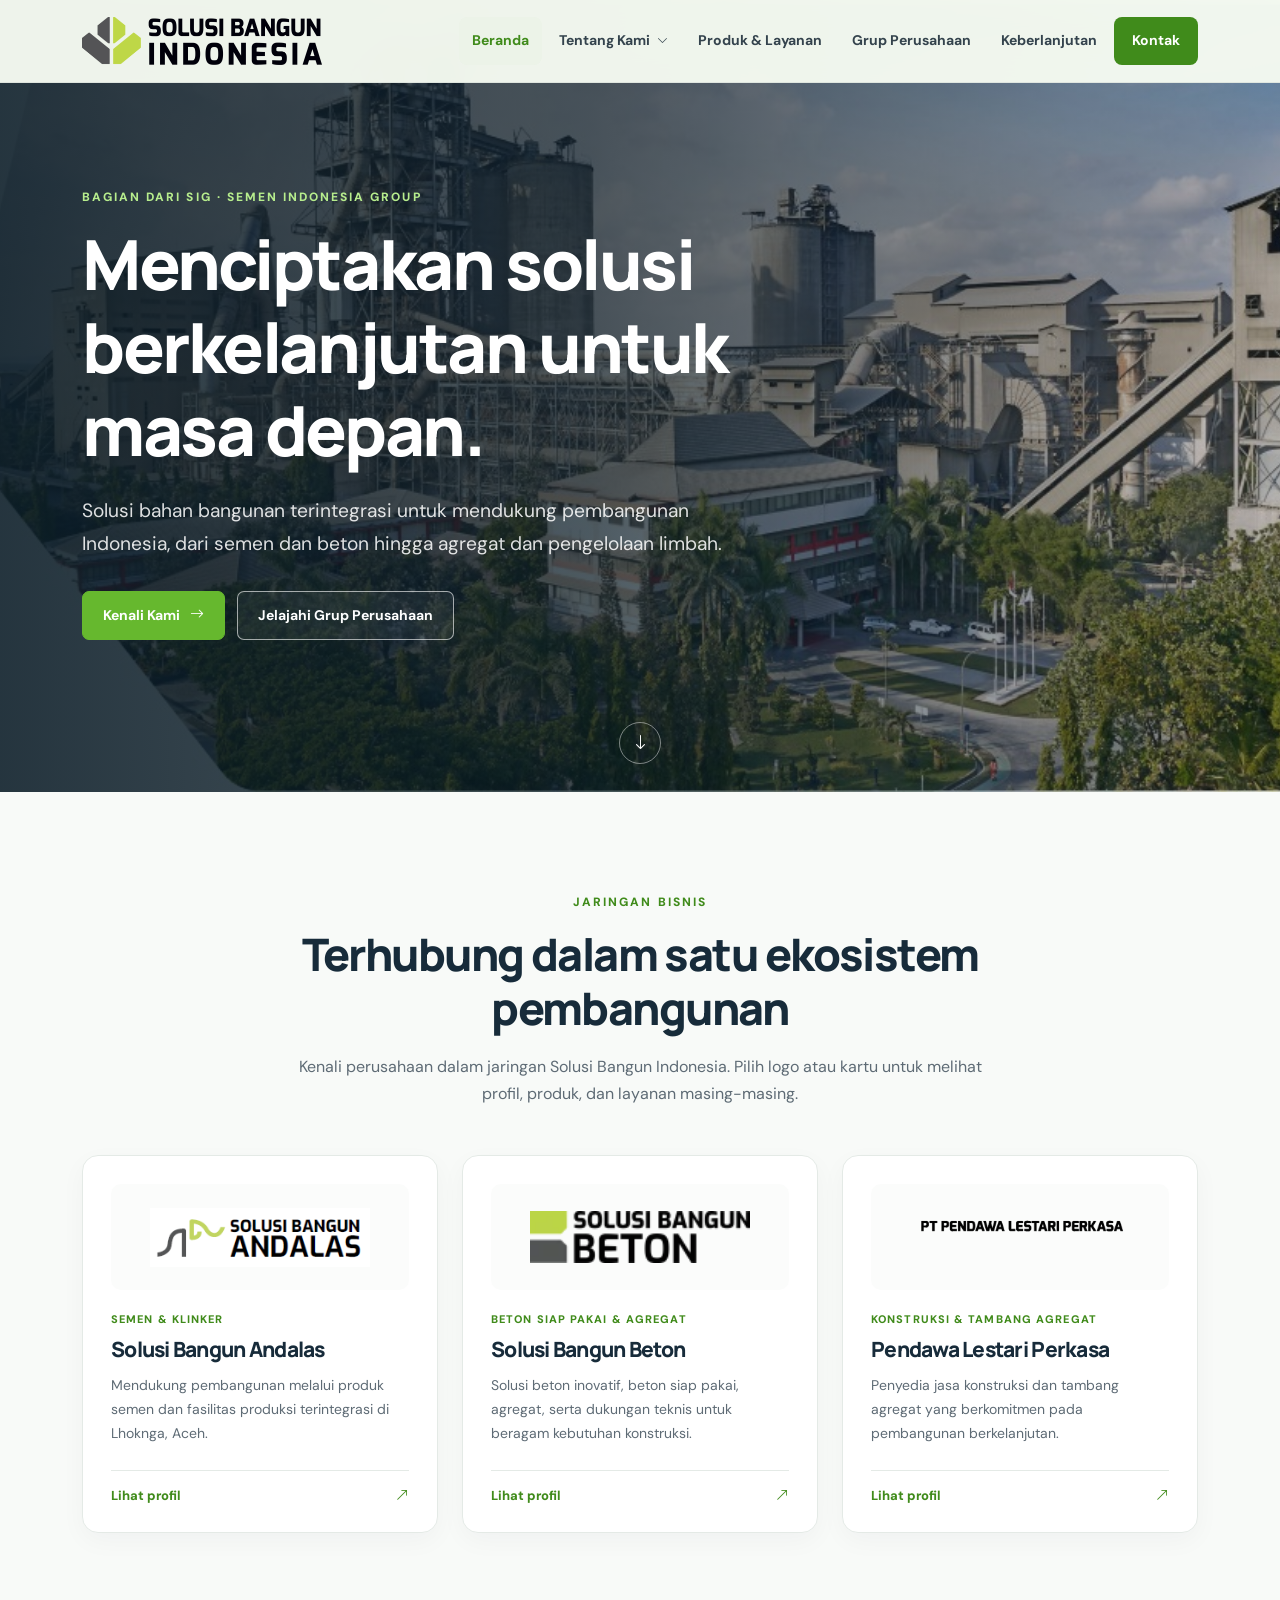
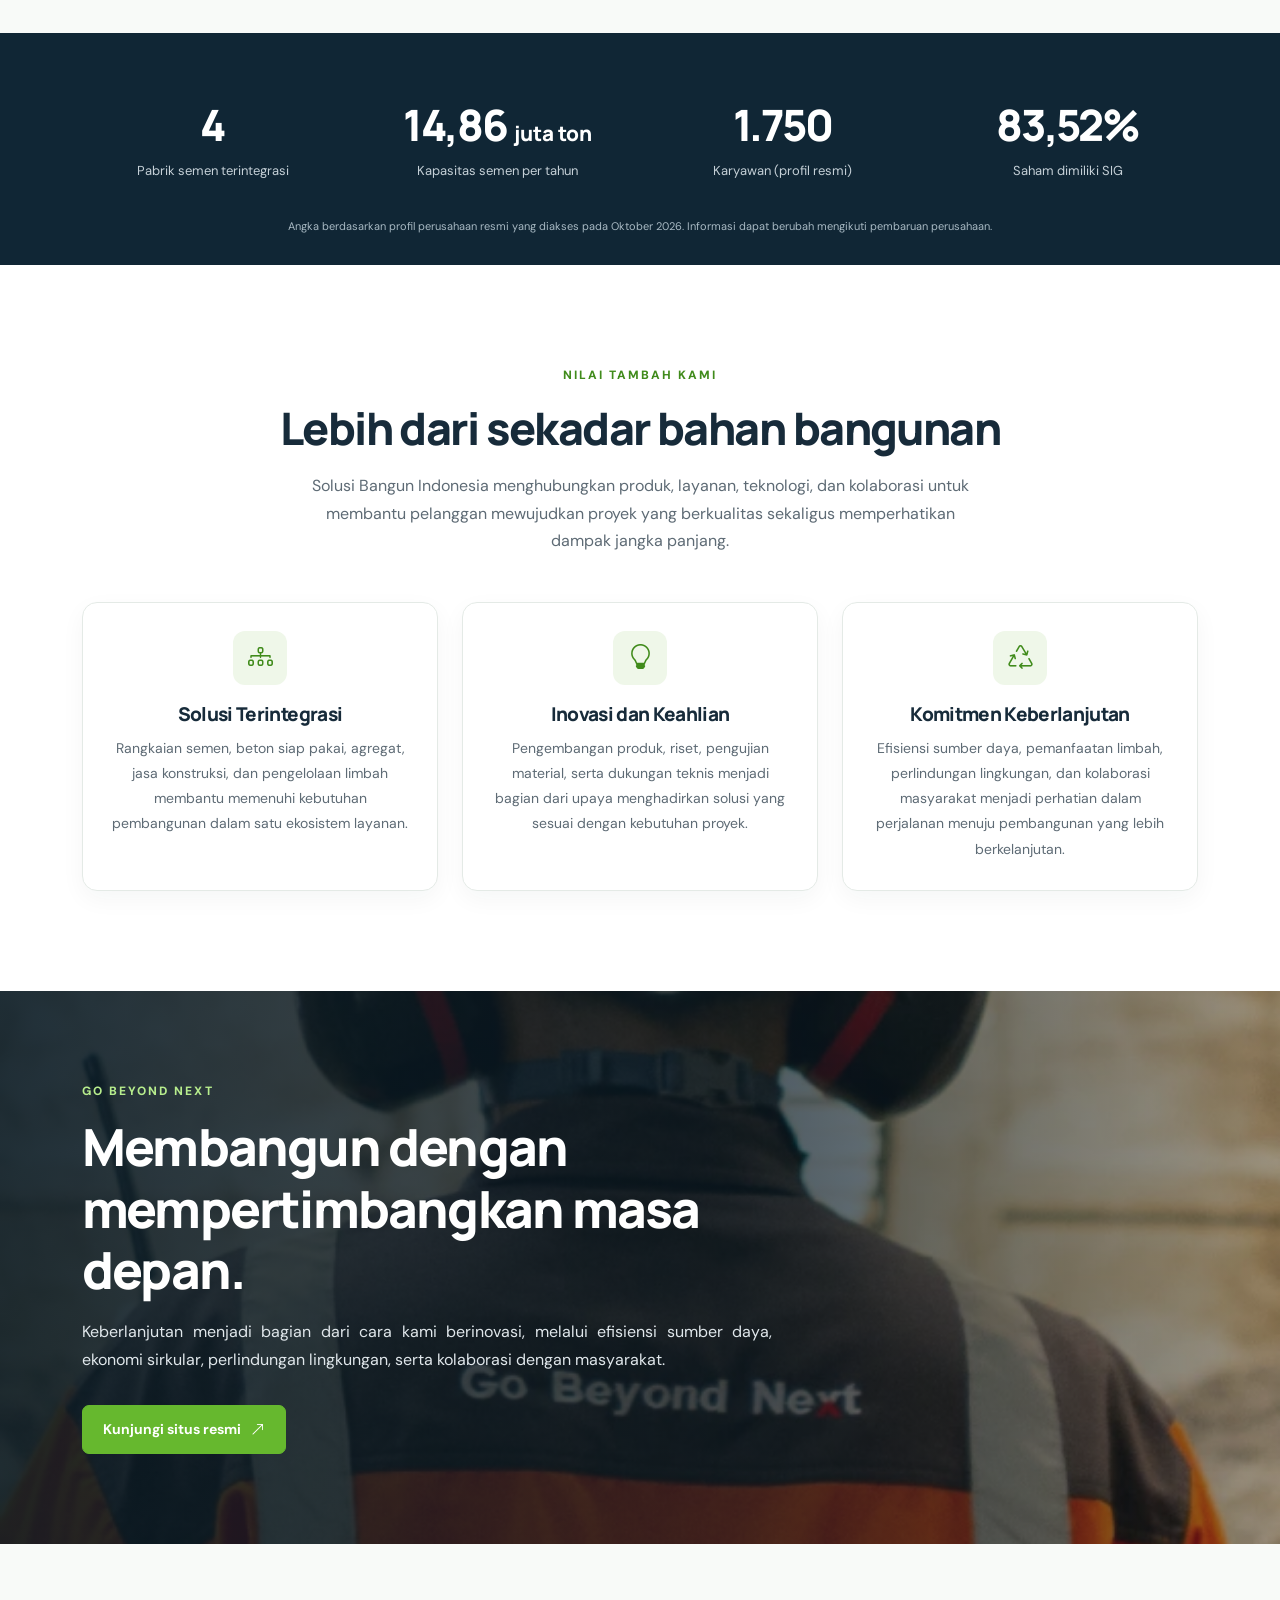
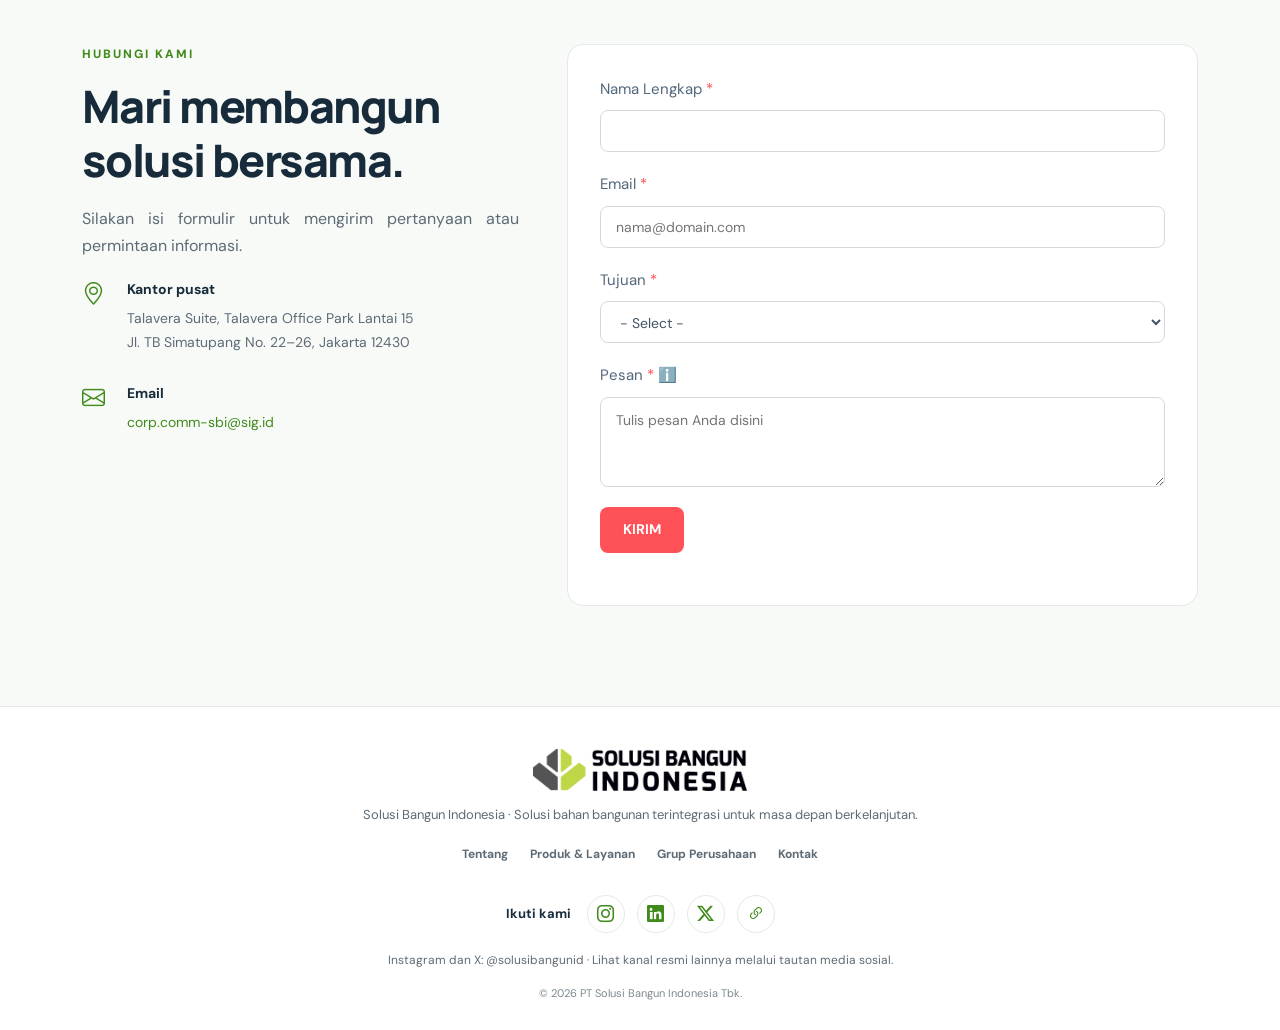
<file: index.html>
<!DOCTYPE html>
<html lang="id">
<head>
  <meta charset="utf-8">
  <meta name="viewport" content="width=device-width, initial-scale=1">
  <title>PT Solusi Bangun Indonesia Tbk | Solusi Bangunan Berkelanjutan</title>
  <meta name="description" content="PT Solusi Bangun Indonesia Tbk menyediakan solusi bahan bangunan terintegrasi: semen, beton siap pakai, agregat, dan pengelolaan limbah ramah lingkungan.">
  <link rel="icon" href="assets/img/Logo kecil.png">
  <link rel="preconnect" href="https://fonts.googleapis.com">
  <link rel="preconnect" href="https://fonts.gstatic.com" crossorigin>
  <link href="https://fonts.googleapis.com/css2?family=DM+Sans:wght@400;500;600;700&family=Manrope:wght@400;500;600;700;800&display=swap" rel="stylesheet">
  <link href="https://cdn.jsdelivr.net/npm/bootstrap@5.3.3/dist/css/bootstrap.min.css" rel="stylesheet">
  <link href="https://cdn.jsdelivr.net/npm/bootstrap-icons@1.11.3/font/bootstrap-icons.min.css" rel="stylesheet">
  <link href="https://unpkg.com/aos@2.3.4/dist/aos.css" rel="stylesheet">

<style>
:root{--ink:#172b3a;--muted:#5e6b75;--brand:#66b82e;--brand-dark:#408b1b;--navy:#102635;--pale:#f3f7f4;--line:#e4eae6;--white:#fff;--font-body:"DM Sans",sans-serif;--font-head:"Manrope",sans-serif}*{box-sizing:border-box}html{scroll-behavior:smooth;scroll-padding-top:88px}body{margin:0;color:var(--ink);font-family:var(--font-body);font-size:16px;line-height:1.7;background:#fff}a{color:inherit;text-decoration:none}img{max-width:100%;height:auto}h1,h2,h3,h4{font-family:var(--font-head);font-weight:800;line-height:1.2;letter-spacing:-.035em;color:var(--ink)}p{color:var(--muted)}.site-header{position:fixed;inset:0 0 auto;z-index:1000;background:rgba(255,255,255,.96);backdrop-filter:blur(12px);border-bottom:1px solid rgba(16,38,53,.07);transition:box-shadow .25s}.site-header.scrolled{box-shadow:0 8px 28px rgba(16,38,53,.1)}.header-inner{display:flex;align-items:center;justify-content:space-between;min-height:82px;gap:28px}.brand{display:flex;align-items:center;flex-shrink:0}.brand img{width:auto;max-width:240px;max-height:48px;object-fit:contain}.primary-nav{display:flex;align-items:center;gap:4px}.primary-nav .nav-link{font-size:14px;font-weight:700;color:#34434d;padding:12px 13px;border-radius:8px;transition:background .2s,color .2s}.primary-nav .nav-link:hover{color:var(--brand-dark);background:#f0f7eb}.primary-nav .nav-contact{background:var(--brand);color:#fff;padding-inline:18px}.primary-nav .nav-contact:hover{background:var(--brand-dark);color:#fff}.nav-toggle{display:none;border:0;background:transparent;color:var(--ink);font-size:30px}.hero{min-height:690px;height:min(88vh,850px);position:relative;display:flex;align-items:center;overflow:hidden;background:var(--navy);padding:130px 0 95px}.hero-image,.sub-hero-image{position:absolute;inset:0;width:100%;height:100%;object-fit:cover}.hero-image{object-position:center 45%}.hero-shade{position:absolute;inset:0;background:linear-gradient(90deg,rgba(8,26,37,.88) 0%,rgba(8,26,37,.72) 46%,rgba(8,26,37,.22) 100%)}.hero-content{position:relative;z-index:1;max-width:1140px}.eyebrow{font-size:12px;letter-spacing:.17em;font-weight:800;color:var(--brand-dark);margin-bottom:15px}.eyebrow-light{color:#b7ed8d}.hero h1{color:#fff;font-size:clamp(2.7rem,5.4vw,5rem);max-width:820px;margin:0 0 22px}.hero-lead{font-size:clamp(1.05rem,1.5vw,1.25rem);line-height:1.75;max-width:670px;color:rgba(255,255,255,.86)}.hero-actions{display:flex;flex-wrap:wrap;gap:12px;margin-top:30px}.btn{display:inline-flex;align-items:center;gap:10px;border-radius:7px;padding:13px 20px;font-weight:700;font-size:14px;transition:transform .2s,background .2s,color .2s}.btn:hover{transform:translateY(-2px)}.btn-primary-custom{background:var(--brand);color:#fff;border:1px solid var(--brand)}.btn-primary-custom:hover{background:var(--brand-dark);border-color:var(--brand-dark);color:#fff}.btn-outline-light-custom{color:#fff;border:1px solid rgba(255,255,255,.6);background:rgba(255,255,255,.05)}.btn-outline-light-custom:hover{color:var(--ink);background:#fff}.btn-dark-custom{background:var(--navy);color:#fff}.btn-dark-custom:hover{background:#234455;color:#fff}.hero-scroll{position:absolute;z-index:2;bottom:28px;left:50%;transform:translateX(-50%);width:42px;height:42px;border:1px solid rgba(255,255,255,.45);color:#fff;display:grid;place-items:center;border-radius:50%;transition:background .2s}.hero-scroll:hover{background:var(--brand);color:#fff}.section-pad{padding:100px 0}.group-section{background:#f8faf8}.section-heading{max-width:760px;text-align:center;margin:0 auto 48px}.section-heading h2,.about-section h2,.contact-section h2{font-size:clamp(2rem,3.5vw,3rem);margin:0 0 18px}.section-heading>p:last-child{max-width:690px;margin-inline:auto}.group-grid{align-items:stretch}.company-card{display:flex;flex-direction:column;height:100%;background:#fff;border:1px solid var(--line);border-radius:16px;padding:28px 28px 25px;box-shadow:0 8px 26px rgba(16,38,53,.035);transition:transform .25s,box-shadow .25s,border-color .25s}.company-card:hover{transform:translateY(-7px);box-shadow:0 18px 40px rgba(16,38,53,.1);border-color:#b7dba1;color:var(--ink)}.company-logo{height:106px;display:flex;align-items:center;justify-content:center;padding:12px;margin-bottom:20px;border-radius:10px;background:#fbfcfb}.company-logo img{max-width:100%;width:220px;height:76px;object-fit:contain}.company-tag{color:var(--brand-dark);font-size:11px;text-transform:uppercase;letter-spacing:.1em;font-weight:800;margin-bottom:8px}.company-card h3{font-size:21px;margin:0 0 12px}.company-card p{font-size:14px;line-height:1.7;margin:0 0 24px}.card-link{display:flex;justify-content:space-between;align-items:center;margin-top:auto;padding-top:14px;border-top:1px solid var(--line);font-size:13px;font-weight:800;color:var(--brand-dark)}.about-photo{position:relative;padding:0 35px 35px 0}.about-photo>img{display:block;width:100%;height:460px;object-fit:cover;border-radius:16px}.photo-note{position:absolute;bottom:0;right:0;display:flex;align-items:center;gap:14px;background:var(--brand);color:#fff;padding:20px 23px;border-radius:12px;box-shadow:0 12px 28px rgba(56,126,26,.18);font-size:13px;line-height:1.5}.photo-note i{font-size:30px}.photo-note span{color:#fff}.photo-note strong{font-size:15px}.about-section .row>div>p:not(.eyebrow){margin-bottom:14px}.value-list{display:grid;gap:16px;margin-top:26px}.value-list>div{display:flex;align-items:flex-start;gap:13px}.value-list i{font-size:22px;color:var(--brand-dark);margin-top:1px}.value-list span{display:flex;flex-direction:column}.value-list strong{font-size:14px;color:var(--ink)}.value-list small{font-size:13px;color:var(--muted);margin-top:2px}.text-link{display:inline-flex;align-items:center;gap:8px;font-size:14px;font-weight:800;color:var(--brand-dark);margin-top:8px}.text-link:hover{color:var(--ink)}.facts-section{background:var(--navy);padding:54px 0 30px}.fact{text-align:center;min-height:108px;padding:12px}.fact-number{display:block;font-family:var(--font-head);font-size:clamp(1.9rem,3.5vw,2.7rem);font-weight:800;letter-spacing:-.05em;color:#fff;line-height:1.2}.fact-number small{font-size:.48em;letter-spacing:0}.fact-label{display:block;color:#c5d0d7;font-size:13px;margin-top:10px}.fact-source{text-align:center;color:#a8b9c3;font-size:11px;margin:22px 0 0}.products-section{background:#fff}.product-card{height:100%;padding:28px 24px;border:1px solid var(--line);border-radius:14px;transition:transform .25s,box-shadow .25s}.product-card:hover{transform:translateY(-5px);box-shadow:0 16px 34px rgba(16,38,53,.08)}.product-icon{width:54px;height:54px;display:grid;place-items:center;border-radius:12px;background:#eff7e9;color:var(--brand-dark);font-size:25px;margin-bottom:24px}.product-card h3,.detail-product h3{font-size:19px;margin-bottom:12px}.product-card p,.detail-product p{font-size:14px;line-height:1.75}.product-card a{display:inline-flex;gap:8px;align-items:center;font-size:13px;font-weight:800;color:var(--brand-dark);margin-top:8px}.sustain-section{position:relative;min-height:480px;display:flex;align-items:center;overflow:hidden;background:var(--navy);padding:90px 0}.sustain-image,.sustain-overlay{position:absolute;inset:0}.sustain-image img{width:100%;height:100%;object-fit:cover}.sustain-overlay{background:linear-gradient(90deg,rgba(8,26,37,.9),rgba(8,26,37,.72) 58%,rgba(8,26,37,.4))}.sustain-content{position:relative;z-index:1}.sustain-content h2{max-width:760px;color:#fff;font-size:clamp(2.1rem,4vw,3.5rem);margin-bottom:18px}.sustain-content>p:not(.eyebrow){max-width:690px;color:#e0e7eb}.sustain-content .btn{margin-top:16px}.contact-section{background:#f8faf8}.contact-panel{background:#fff;border:1px solid var(--line);border-radius:16px;padding:32px}.contact-row{display:flex;gap:17px;margin-bottom:24px}.contact-row>i{font-size:23px;color:var(--brand-dark);width:28px;flex-shrink:0}.contact-row strong{font-size:14px}.contact-row p{margin:5px 0 0;font-size:14px}.contact-row a{color:var(--brand-dark)}.site-footer{background:#fff;border-top:1px solid var(--line);padding:42px 0 28px}.footer-inner{display:flex;flex-direction:column;align-items:center;text-align:center;gap:13px}.footer-brand img{width:auto;max-width:220px;max-height:42px;object-fit:contain}.footer-inner p{font-size:13px;margin:0}.footer-links{display:flex;gap:22px;flex-wrap:wrap;justify-content:center;margin:5px 0 10px}.footer-links a{font-size:12px;color:var(--muted);font-weight:700}.footer-links a:hover{color:var(--brand-dark)}.footer-inner small{font-size:11px;color:#7c888f}.back-top{position:fixed;right:22px;bottom:22px;z-index:900;width:44px;height:44px;border-radius:50%;display:grid;place-items:center;background:var(--brand);color:#fff;box-shadow:0 8px 20px rgba(0,0,0,.16);opacity:0;visibility:hidden;transform:translateY(8px);transition:.25s}.back-top.visible{opacity:1;visibility:visible;transform:translateY(0)}.back-top:hover{background:var(--brand-dark);color:#fff}.sub-hero{height:510px;position:relative;display:flex;align-items:flex-end;padding:150px 0 65px;background:var(--navy);overflow:hidden}.sub-hero-image{object-position:center 45%}.sub-hero .hero-shade{background:linear-gradient(90deg,rgba(8,26,37,.9),rgba(8,26,37,.55))}.sub-hero-content{position:relative;z-index:1;color:#fff}.breadcrumb-link{display:inline-flex;align-items:center;gap:8px;color:#e0e8ed;font-size:13px;font-weight:700;margin-bottom:25px}.breadcrumb-link:hover{color:#b7ed8d}.sub-logo{height:78px;width:220px;display:flex;align-items:center;justify-content:center;background:#fff;border-radius:10px;padding:10px 18px;margin-bottom:23px}.sub-logo img{max-height:56px;max-width:100%;object-fit:contain}.sub-hero h1{color:#fff;font-size:clamp(2.5rem,5vw,4.1rem);margin:0 0 10px}.sub-hero-content>p:last-child{color:#e0e8ed;font-size:18px;margin:0}.detail-photo{width:100%;height:420px;object-fit:cover;border-radius:16px}.soft-bg{background:#f5f8f5}.detail-product{height:100%;background:#fff;border:1px solid var(--line);border-radius:14px;padding:28px}.detail-product .product-icon{margin-bottom:20px}.sub-cta{display:flex;align-items:center;justify-content:space-between;gap:20px;flex-wrap:wrap;background:#fff;border:1px solid var(--line);border-radius:14px;padding:24px 28px;margin-top:32px}.sub-cta p{margin:0;font-weight:700;color:var(--ink)}
/* Product image cards: reveal product title on hover */
.product-template-card{position:relative;overflow:hidden;padding:0;border:1px solid var(--line);border-radius:14px;background:#fff;box-shadow:0 8px 26px rgba(16,38,53,.04);height:100%;transition:transform .25s,box-shadow .25s}
.product-template-card:hover{transform:translateY(-5px);box-shadow:0 16px 34px rgba(16,38,53,.12)}
.product-template-image-wrap{position:relative;overflow:hidden;height:230px;background:#edf1ed}
.product-template-image{display:block;width:100%;height:230px;object-fit:cover;transition:transform .35s}
.product-template-card:hover .product-template-image{transform:scale(1.05)}
.product-image-overlay{position:absolute;inset:0;display:flex;align-items:center;justify-content:center;padding:20px;background:linear-gradient(0deg,rgba(8,26,37,.82),rgba(8,26,37,.04));color:#fff;font-family:var(--font-head);font-size:22px;font-weight:800;text-align:center;opacity:0;transition:opacity .25s}
.product-template-card:hover .product-image-overlay,.product-template-card:focus-within .product-image-overlay{opacity:1}
.product-template-card h3{padding:20px 22px 0;margin:0;font-size:19px}
.product-template-card p{padding:0 22px 22px;margin:10px 0 0;font-size:14px}
.detail-product{padding:0 0 24px;overflow:hidden}
.detail-product .detail-product-image{width:100%;height:210px;display:block;object-fit:cover;margin-bottom:22px}
.detail-product h3,.detail-product p,.detail-product .product-icon{margin-left:24px;margin-right:24px}
.contact-form{display:grid;gap:20px}
.contact-form .form-field{display:flex;flex-direction:column;gap:8px}
.contact-form label{font-size:15px;color:#53677b;font-weight:400}
.contact-form label .required{color:#ff4d55}
.contact-form input,.contact-form select,.contact-form textarea{width:100%;border:1px solid #d5d9dd;border-radius:8px;padding:11px 15px;font:inherit;font-size:14px;color:#425466;background:#fff;outline:none;transition:border-color .2s,box-shadow .2s}
.contact-form input,.contact-form select{height:42px}
.contact-form textarea{min-height:90px;resize:vertical}
.contact-form input:focus,.contact-form select:focus,.contact-form textarea:focus{border-color:#8abf77;box-shadow:0 0 0 3px rgba(102,184,46,.12)}
.contact-form .send-button{justify-self:start;background:#ff5158;color:#fff;border:0;border-radius:8px;padding:11px 23px;font-size:14px;font-weight:700;cursor:pointer}
.contact-form .send-button:hover{background:#e9434b}
.contact-form .form-hint{font-size:12px;color:#7a8791;margin:0}
@media(max-width:1199px){.header-inner{min-height:74px}.nav-toggle{display:block;order:2}.primary-nav{display:none;position:absolute;top:74px;left:16px;right:16px;max-height:calc(100vh - 90px);overflow:auto;background:#fff;padding:12px;border:1px solid var(--line);border-radius:12px;box-shadow:0 18px 40px rgba(16,38,53,.14);align-items:stretch;flex-direction:column;gap:2px}.primary-nav.open{display:flex}.primary-nav .nav-link{padding:13px 14px}.primary-nav .nav-contact{margin-top:4px}.brand img{max-width:210px;max-height:42px}}@media(max-width:767px){.section-pad{padding:72px 0}.hero{height:auto;min-height:690px;padding:135px 0 100px}.hero-shade{background:linear-gradient(90deg,rgba(8,26,37,.88),rgba(8,26,37,.55))}.hero h1{font-size:clamp(2.45rem,11vw,3.7rem)}.hero-lead{font-size:16px}.hero-actions{align-items:stretch;flex-direction:column;max-width:300px}.hero-actions .btn{justify-content:center}.section-heading{margin-bottom:34px}.company-card{padding:22px}.about-photo{padding:0 20px 24px 0}.about-photo>img{height:330px}.photo-note{padding:14px 16px;gap:10px}.photo-note i{font-size:25px}.photo-note strong{font-size:13px}.fact{padding:10px 2px}.fact-label{font-size:12px}.sustain-section{min-height:500px;padding:75px 0}.contact-panel{padding:24px}.sub-hero{height:auto;min-height:500px;padding:135px 0 55px}.sub-hero h1{font-size:2.5rem}.detail-photo{height:320px}.sub-cta{align-items:flex-start;flex-direction:column}.footer-links{gap:12px 18px}}@media(prefers-reduced-motion:reduce){html{scroll-behavior:auto}*,*::before,*::after{transition-duration:.01ms!important;animation-duration:.01ms!important;animation-iteration-count:1!important}}

/* Single-page company details */
.company-detail { scroll-margin-top: 90px; border-top: 1px solid var(--line); }
.company-detail .sub-hero { margin-top: 0; }
.detail-backbar { padding: 18px 0; background: var(--navy); }
.detail-backbar .breadcrumb-link { margin: 0; }
.company-detail .site-header { position: fixed; }
.company-detail .sub-hero { min-height: 500px; }
.company-detail .sub-hero + section { background: #fff; }
.company-detail .soft-bg { background: #f5f8f5; }
@media(max-width:767px){ .company-detail .sub-hero { min-height: 480px; } }

/* SPA navigation: show only the selected page */
.company-detail { display: none; }
body.spa-detail main { display: none; }
body.spa-detail .company-detail.active-page { display: block; padding-top: 82px; }
body.spa-detail .company-detail.active-page .detail-backbar { display: block; }
body.spa-detail .site-footer { display: block; }


/* Dropdown navigasi dan halaman SPA tambahan */
.nav-dropdown{position:relative;display:flex;align-items:center}
.nav-dropdown-toggle{border:0;background:transparent;font-family:inherit;cursor:pointer;display:flex;align-items:center;gap:7px}
.nav-dropdown-toggle i{font-size:11px}
.nav-dropdown-menu{position:absolute;top:calc(100% + 8px);left:0;min-width:220px;padding:8px;background:#fff;border:1px solid var(--line);border-radius:10px;box-shadow:0 14px 35px rgba(16,38,53,.14);display:none;z-index:1100}
.nav-dropdown.open .nav-dropdown-menu,.nav-dropdown:hover .nav-dropdown-menu,.nav-dropdown:focus-within .nav-dropdown-menu{display:block}
.nav-dropdown-menu a{display:block;padding:10px 12px;border-radius:7px;font-size:13px;font-weight:700;color:var(--ink)}
.nav-dropdown-menu a:hover{background:#f0f7eb;color:var(--brand-dark)}
.spa-standalone-page{display:none;min-height:75vh;padding-top:82px}
body.spa-about #page-tentang,body.spa-products #page-produk{display:block}
body.spa-about main,body.spa-products main{display:none}
body.spa-about .company-detail,body.spa-products .company-detail{display:none!important}
body.spa-about .site-footer,body.spa-products .site-footer{display:block}
body.spa-about .back-top,body.spa-products .back-top{display:none}
.page-banner{background:var(--navy);padding:76px 0 62px;color:#fff}
.page-banner h1{color:#fff;font-size:clamp(2.3rem,4vw,3.7rem);margin:0 0 14px}
.page-banner p{color:#dce6eb;max-width:760px;margin:0}
.info-panel{height:100%;border:1px solid var(--line);border-radius:14px;padding:28px;background:#fff}
.info-panel h3{font-size:21px;margin-bottom:14px}
.image-template{position:relative;border:2px dashed #b8c7bd;border-radius:12px;background:linear-gradient(135deg,#f7faf7,#eef4ef);min-height:210px;display:flex;align-items:center;justify-content:center;overflow:hidden;text-align:center;color:var(--muted)}
.image-template img.preview-image{position:absolute;inset:0;width:100%;height:100%;object-fit:contain;background:#fff;display:none}
.image-template.has-image img.preview-image{display:block}
.image-template .template-placeholder{padding:24px;max-width:400px}
.image-template .template-placeholder i{font-size:38px;color:var(--brand-dark);display:block;margin-bottom:10px}
.image-template .template-placeholder strong{display:block;color:var(--ink);margin-bottom:5px}
.image-template input[type=file]{display:block;max-width:100%;margin:14px auto 0;font-size:12px}
.image-template .image-caption{display:block;font-size:12px;color:var(--muted);margin-top:7px}
.image-template.has-image .template-placeholder{visibility:visible!important;position:absolute;inset:auto 0 0;max-width:none;padding:6px;background:rgba(255,255,255,.9);z-index:2}
.image-template.has-image .template-placeholder i,.image-template.has-image .template-placeholder strong,.image-template.has-image .template-placeholder>span{display:none}
.image-template.has-image input[type=file]{margin:0;font-size:11px}
.management-card{background:#fff;border:1px solid var(--line);border-radius:14px;padding:22px;height:100%}
.management-card h3{font-size:18px;margin:18px 0 6px}
.product-template-card{height:100%;padding:18px;background:#fff;border:1px solid var(--line);border-radius:14px;box-shadow:0 8px 22px rgba(16,38,53,.035)}
.product-template-card .image-template{min-height:190px;margin-bottom:18px}
.product-template-card h3{font-size:19px}
.product-template-card p{font-size:14px}
.template-note{font-size:12px;color:var(--muted);margin-top:20px}
@media(max-width:991px){.nav-dropdown{display:block;width:100%}.nav-dropdown-toggle{width:100%;justify-content:flex-start}.nav-dropdown-menu{position:static;box-shadow:none;margin:0 0 6px 10px;min-width:0}.nav-dropdown.open .nav-dropdown-menu{display:block}.primary-nav .nav-link{width:100%;text-align:left}}


/* Layout profil dan template gambar berbasis tag img */
.history-copy p{font-size:15px;line-height:1.9;margin-bottom:18px}.history-figure{margin:0;background:#fff;border:1px solid var(--line);border-radius:16px;padding:12px;box-shadow:0 12px 32px rgba(16,38,53,.07)}.history-figure img{display:block;width:100%;height:470px;object-fit:cover;border-radius:10px}.history-figure figcaption{font-size:12px;color:var(--muted);padding:10px 4px 2px}.vision-mission-row{margin-top:42px}.vision-mission-row .info-panel{height:100%;padding:30px;border:1px solid var(--line);border-radius:14px;background:#fff}.vision-mission-row .info-panel p{margin-bottom:0}.management-card{margin-bottom:32px}.organization-card{padding:28px;background:#fff;border:1px solid var(--line);border-radius:16px;box-shadow:0 10px 28px rgba(16,38,53,.045)}.organization-card h3{font-size:24px;margin-bottom:8px}.organization-image{display:block;width:100%;height:auto;max-height:760px;object-fit:contain;border-radius:12px;background:#f7faf8;margin-top:18px}.management-group{margin-top:68px}.compact-heading{margin-bottom:30px}.compact-heading h2{font-size:clamp(1.7rem,3vw,2.4rem)}.person-card{height:100%;padding:18px;text-align:center;background:#fff;border:1px solid var(--line);border-radius:14px;box-shadow:0 8px 24px rgba(16,38,53,.04)}.person-card img{display:block;width:100%;height:210px;object-fit:cover;border-radius:9px;margin-bottom:18px;background:#f3f6f4}.person-card h3{font-size:16px;letter-spacing:-.02em;margin-bottom:6px}.person-card p{font-size:13px;margin-bottom:0}.product-template-image{display:block;width:100%;height:230px;object-fit:cover;border-radius:10px;margin-bottom:18px;background:#f3f6f4}.product-template-card{overflow:hidden}.template-note{margin-top:24px;font-size:12px;color:var(--muted)}@media(max-width:767px){.section-pad{padding:70px 0}.history-figure img{height:300px}.person-card img{height:230px}.product-template-image{height:210px}.organization-card{padding:16px}}


/* Existing project images are used as visual placeholders until official images are supplied. */
.person-card img{width:100%;height:250px;object-fit:cover;object-position:center top;border-radius:12px 12px 0 0}
.organization-image{display:block;width:100%;max-height:560px;object-fit:cover;object-position:center;margin:20px auto 0;border-radius:14px}
.history-figure img,.product-template-image{display:block;width:100%;height:100%;max-height:420px;object-fit:cover;border-radius:14px}


/* Revisi tambahan: warna header mengikuti halaman yang sedang dibuka */
.site-header{--header-bg:rgba(255,255,255,.97);--header-accent:#408b1b;background:var(--header-bg);transition:background .25s,box-shadow .25s,border-color .25s}
.site-header[data-page="beranda"]{--header-bg:rgba(245,250,241,.97);--header-accent:#408b1b}
.site-header[data-page="grup"]{--header-bg:rgba(239,246,250,.98);--header-accent:#27627c}
.site-header[data-page="tentang"]{--header-bg:rgba(239,244,252,.98);--header-accent:#355f9a}
.site-header[data-page="produk"]{--header-bg:rgba(252,244,235,.98);--header-accent:#a65c2b}
.site-header[data-page="keberlanjutan"]{--header-bg:rgba(237,248,245,.98);--header-accent:#187b69}
.site-header[data-page="kontak"]{--header-bg:rgba(242,244,247,.98);--header-accent:#4e6078}
.site-header[data-page="detail"]{--header-bg:rgba(241,246,239,.98);--header-accent:#408b1b}
.site-header .primary-nav .nav-link.active-nav{color:var(--header-accent);background:color-mix(in srgb,var(--header-accent) 10%,white)}
.site-header .primary-nav .nav-contact{background:var(--header-accent);color:#fff}
.site-header .primary-nav .nav-contact:hover{filter:brightness(.88);color:#fff}
.site-header .brand img{transition:opacity .2s}

/* Paragraf panjang dirapikan dengan rata kiri-kanan */
.history-copy p,.product-template-card p,.detail-product p,.company-detail .section-pad p:not(.eyebrow),
#page-tentang .section-pad p:not(.eyebrow),#page-produk .section-pad p:not(.eyebrow),
.sustain-content>p:not(.eyebrow),.contact-section .col-lg-5>p:not(.eyebrow),
.additional-content p{ text-align:justify; text-justify:inter-word }

/* Konten tambahan agar halaman utama lebih informatif */
.additional-content{background:#fff}
.additional-content .value-card{height:100%;padding:28px;border:1px solid var(--line);border-radius:15px;background:#fff;box-shadow:0 8px 25px rgba(16,38,53,.045);transition:transform .2s,box-shadow .2s}
.additional-content .value-card:hover{transform:translateY(-5px);box-shadow:0 15px 32px rgba(16,38,53,.09)}
.additional-content .value-card{display:flex;flex-direction:column;align-items:center;text-align:center}
.additional-content .value-card .product-icon{margin:0 auto 18px}
.additional-content .value-card h3{font-size:19px;margin-bottom:10px;text-align:center}
.additional-content .value-card p{font-size:14px;line-height:1.8;margin:0;text-align:center}
.additional-content .section-heading{text-align:center}
.additional-content .section-heading > .eyebrow{display:block;width:100%;text-align:center;margin-left:auto;margin-right:auto}
.additional-content .section-heading p{text-align:center}
.social-area{display:flex;align-items:center;justify-content:center;flex-wrap:wrap;gap:12px;margin:8px 0 4px}
.social-area strong{font-size:13px;color:var(--ink);margin-right:4px}
.social-link{width:38px;height:38px;display:inline-flex;align-items:center;justify-content:center;border:1px solid var(--line);border-radius:50%;color:var(--brand-dark);font-size:17px;transition:all .2s}
.social-link:hover{background:var(--brand);border-color:var(--brand);color:#fff;transform:translateY(-2px)}
.social-caption{font-size:12px!important;color:var(--muted);margin:0}
@media(max-width:767px){.additional-content .value-card{padding:23px}.site-header[data-page] .primary-nav{background:var(--header-bg)}}

</style>
</head>
<body>

<header class="site-header" id="header">
  <div class="container header-inner">
    <a class="brand" href="#beranda" aria-label="Solusi Bangun Indonesia - Beranda"><img src="assets/img/Logo_Solusi_Bangun_Indonesia.svg.webp" alt="Logo Solusi Bangun Indonesia"></a>
    <button class="nav-toggle" aria-label="Buka menu navigasi" aria-expanded="false" aria-controls="primary-nav"><i class="bi bi-list"></i></button>
    <nav class="primary-nav" id="primary-nav" aria-label="Navigasi utama">
      <a class="nav-link" href="#beranda">Beranda</a>
      <div class="nav-dropdown">
        <button class="nav-link nav-dropdown-toggle" type="button" aria-expanded="false">Tentang Kami <i class="bi bi-chevron-down"></i></button>
        <div class="nav-dropdown-menu">
          <a href="#page-tentang">Profil Perusahaan</a>
          <a href="#page-tentang#manajemen">Manajemen Perusahaan</a>
        </div>
      </div>
      <a class="nav-link" href="#page-produk">Produk &amp; Layanan</a>
      <a class="nav-link" href="#grup">Grup Perusahaan</a>
      <a class="nav-link" href="#keberlanjutan">Keberlanjutan</a>
      <a class="nav-link nav-contact" href="#kontak">Kontak</a>
    </nav>
  </div>
</header>
<main>
  <section class="hero" id="beranda">
    <img class="hero-image" src="assets/img/company/pabrik besar.jpg" alt="Fasilitas industri dan produksi bahan bangunan" fetchpriority="high">
    <div class="hero-shade"></div>
    <div class="container hero-content" data-aos="fade-up">
      <p class="eyebrow eyebrow-light">BAGIAN DARI SIG · SEMEN INDONESIA GROUP</p>
      <h1>Menciptakan solusi berkelanjutan untuk masa depan.</h1>
      <p class="hero-lead">Solusi bahan bangunan terintegrasi untuk mendukung pembangunan Indonesia, dari semen dan beton hingga agregat dan pengelolaan limbah.</p>
      <div class="hero-actions"><a class="btn btn-primary-custom" href="#page-tentang">Kenali Kami <i class="bi bi-arrow-right"></i></a><a class="btn btn-outline-light-custom" href="#grup">Jelajahi Grup Perusahaan</a></div>
    </div>
    <a class="hero-scroll" href="#grup" aria-label="Gulir ke grup perusahaan"><i class="bi bi-arrow-down"></i></a>
  </section>

  <section class="group-section section-pad" id="grup">
    <div class="container">
      <div class="section-heading" data-aos="fade-up"><p class="eyebrow">JARINGAN BISNIS</p><h2>Terhubung dalam satu ekosistem pembangunan</h2><p>Kenali perusahaan dalam jaringan Solusi Bangun Indonesia. Pilih logo atau kartu untuk melihat profil, produk, dan layanan masing-masing.</p></div>
      <div class="row g-4 group-grid">
        <div class="col-lg-4 col-md-6" data-aos="fade-up" data-aos-delay="50"><a class="company-card" href="#detail-andalas"><div class="company-logo"><img src="assets/img/clients/logo andalas.svg" alt="Logo Solusi Bangun Andalas"></div><span class="company-tag">Semen &amp; klinker</span><h3>Solusi Bangun Andalas</h3><p>Mendukung pembangunan melalui produk semen dan fasilitas produksi terintegrasi di Lhoknga, Aceh.</p><span class="card-link">Lihat profil <i class="bi bi-arrow-up-right"></i></span></a></div>
        <div class="col-lg-4 col-md-6" data-aos="fade-up" data-aos-delay="100"><a class="company-card" href="#detail-beton"><div class="company-logo"><img src="assets/img/clients/logo beton.webp" alt="Logo Solusi Bangun Beton"></div><span class="company-tag">Beton siap pakai &amp; agregat</span><h3>Solusi Bangun Beton</h3><p>Solusi beton inovatif, beton siap pakai, agregat, serta dukungan teknis untuk beragam kebutuhan konstruksi.</p><span class="card-link">Lihat profil <i class="bi bi-arrow-up-right"></i></span></a></div>
        <div class="col-lg-4 col-md-6" data-aos="fade-up" data-aos-delay="150"><a class="company-card" href="#detail-pendawa"><div class="company-logo"><img src="assets/img/clients/lestari logo.png" alt="Logo PT Pendawa Lestari Perkasa"></div><span class="company-tag">Konstruksi &amp; tambang agregat</span><h3>Pendawa Lestari Perkasa</h3><p>Penyedia jasa konstruksi dan tambang agregat yang berkomitmen pada pembangunan berkelanjutan.</p><span class="card-link">Lihat profil <i class="bi bi-arrow-up-right"></i></span></a></div>
      </div>
    </div>
  </section>

  <section class="facts-section section-pad" aria-label="Sekilas perusahaan"><div class="container"><div class="row g-4">
    <div class="col-6 col-lg-3"><div class="fact"><span class="fact-number">4</span><span class="fact-label">Pabrik semen terintegrasi</span></div></div>
    <div class="col-6 col-lg-3"><div class="fact"><span class="fact-number">14,86 <small>juta ton</small></span><span class="fact-label">Kapasitas semen per tahun</span></div></div>
    <div class="col-6 col-lg-3"><div class="fact"><span class="fact-number">1.750</span><span class="fact-label">Karyawan (profil resmi)</span></div></div>
    <div class="col-6 col-lg-3"><div class="fact"><span class="fact-number">83,52%</span><span class="fact-label">Saham dimiliki SIG</span></div></div>
  </div><p class="fact-source">Angka berdasarkan profil perusahaan resmi yang diakses pada Oktober 2026. Informasi dapat berubah mengikuti pembaruan perusahaan.</p></div></section>


  <section class="additional-content section-pad" id="nilai-tambah">
    <div class="container">
      <div class="section-heading" data-aos="fade-up">
        <p class="eyebrow">NILAI TAMBAH KAMI</p>
        <h2>Lebih dari sekadar bahan bangunan</h2>
        <p>Solusi Bangun Indonesia menghubungkan produk, layanan, teknologi, dan kolaborasi untuk membantu pelanggan mewujudkan proyek yang berkualitas sekaligus memperhatikan dampak jangka panjang.</p>
      </div>
      <div class="row g-4">
        <div class="col-md-4" data-aos="fade-up" data-aos-delay="50"><article class="value-card"><div class="product-icon"><i class="bi bi-diagram-3"></i></div><h3>Solusi Terintegrasi</h3><p>Rangkaian semen, beton siap pakai, agregat, jasa konstruksi, dan pengelolaan limbah membantu memenuhi kebutuhan pembangunan dalam satu ekosistem layanan.</p></article></div>
        <div class="col-md-4" data-aos="fade-up" data-aos-delay="100"><article class="value-card"><div class="product-icon"><i class="bi bi-lightbulb"></i></div><h3>Inovasi dan Keahlian</h3><p>Pengembangan produk, riset, pengujian material, serta dukungan teknis menjadi bagian dari upaya menghadirkan solusi yang sesuai dengan kebutuhan proyek.</p></article></div>
        <div class="col-md-4" data-aos="fade-up" data-aos-delay="150"><article class="value-card"><div class="product-icon"><i class="bi bi-recycle"></i></div><h3>Komitmen Keberlanjutan</h3><p>Efisiensi sumber daya, pemanfaatan limbah, perlindungan lingkungan, dan kolaborasi masyarakat menjadi perhatian dalam perjalanan menuju pembangunan yang lebih berkelanjutan.</p></article></div>
      </div>
    </div>
  </section>

  <section class="sustain-section" id="keberlanjutan"><div class="sustain-image"><img src="assets/img/company/go beyond.webp" alt="Inisiatif dan semangat pembangunan berkelanjutan" loading="lazy"></div><div class="sustain-overlay"></div><div class="container sustain-content" data-aos="fade-up"><p class="eyebrow eyebrow-light">GO BEYOND NEXT</p><h2>Membangun dengan mempertimbangkan masa depan.</h2><p>Keberlanjutan menjadi bagian dari cara kami berinovasi, melalui efisiensi sumber daya, ekonomi sirkular, perlindungan lingkungan, serta kolaborasi dengan masyarakat.</p><a class="btn btn-primary-custom" href="https://solusibangunindonesia.com/" target="_blank" rel="noopener">Kunjungi situs resmi <i class="bi bi-arrow-up-right"></i></a></div></section>

  <section class="contact-section section-pad" id="kontak"><div class="container"><div class="row g-5 align-items-start"><div class="col-lg-5"><p class="eyebrow">HUBUNGI KAMI</p><h2>Mari membangun solusi bersama.</h2><p>Silakan isi formulir untuk mengirim pertanyaan atau permintaan informasi.

  </p><div class="contact-row"><i class="bi bi-geo-alt"></i><div><strong>Kantor pusat</strong><p><a href="https://www.google.com/maps/search/?api=1&query=Talavera+Office+Park+Jakarta"target="_blank"style="color: inherit; text-decoration: none;">Talavera Suite, Talavera Office Park Lantai 15<br>Jl. TB Simatupang No. 22–26, Jakarta 12430</a>
  </p></div></div><div class="contact-row"><i class="bi bi-envelope"></i><div><strong>Email</strong><p><a href="mailto:corp.comm-sbi@sig.id">corp.comm-sbi@sig.id</a></p></div></div></div><div class="col-lg-7"><div class="contact-panel"><form class="contact-form" action="https://formsubmit.co/ajax/shilala16@gmail.com" method="POST"><input type="hidden" name="_subject" value="Pesan dari website Solusi Bangun Indonesia"><input type="hidden" name="_template" value="table"><input type="hidden" name="_captcha" value="false"><div class="form-field"><label for="contact-name">Nama Lengkap <span class="required">*</span></label><input id="contact-name" type="text" name="Nama Lengkap" required></div><div class="form-field"><label for="contact-email">Email <span class="required">*</span></label><input id="contact-email" type="email" name="Email" placeholder="nama@domain.com" required></div><div class="form-field"><label for="contact-purpose">Tujuan <span class="required">*</span></label><select id="contact-purpose" name="Tujuan" required><option value="" selected disabled>- Select -</option><option>Informasi produk</option><option>Informasi jasa</option><option>Kerja sama bisnis</option><option>Informasi perusahaan</option><option>Lainnya</option></select></div><div class="form-field"><label for="contact-message">Pesan <span class="required">*</span> <span title="Tuliskan pertanyaan atau kebutuhan Anda" aria-label="Informasi">ℹ️</span></label><textarea id="contact-message" name="Pesan" placeholder="Tulis pesan Anda disini" required></textarea></div><button class="send-button" type="submit">KIRIM</button><p class="form-hint" id="contact-form-status" role="status" aria-live="polite"></p></form></div></div></div></div></section>
</main>


<section id="page-tentang" class="spa-standalone-page">
  <div class="page-banner"><div class="container"><p class="eyebrow eyebrow-light">TENTANG KAMI</p><h1>Profil &amp; Manajemen Perusahaan</h1><p>Kenali perjalanan perusahaan, visi dan misi, serta jajaran pengelola PT Solusi Bangun Indonesia Tbk.</p></div></div>

  <section class="section-pad">
    <div class="container">
      <div class="section-heading"><p class="eyebrow">PROFIL PERUSAHAAN</p><h2>Sejarah Perusahaan</h2><p>Perjalanan perusahaan dalam mendukung pembangunan Indonesia.</p></div>
      <div class="row g-5 align-items-center history-layout">
        <div class="col-lg-7">
          <div class="history-copy">
            <p>PT Solusi Bangun Indonesia Tbk merupakan perusahaan bahan bangunan yang memiliki perjalanan panjang dalam industri semen nasional. Dari waktu ke waktu, perusahaan terus mengembangkan kemampuan produksi, jaringan distribusi, serta layanan untuk memenuhi kebutuhan pembangunan di berbagai wilayah Indonesia.</p>
            <p>Perjalanan perusahaan mencerminkan perubahan dan perkembangan industri bahan bangunan. Melalui penguatan fasilitas produksi, penerapan teknologi, dan peningkatan kualitas layanan, perusahaan berupaya menghadirkan produk yang dapat mendukung pembangunan infrastruktur, kawasan industri, fasilitas publik, hingga hunian masyarakat.</p>
            <p>Perusahaan kemudian menjadi bagian dari ekosistem SIG (Semen Indonesia Group), yang memperkuat keterhubungan dalam penyediaan solusi bahan bangunan. Integrasi ini mendukung pengembangan portofolio produk dan layanan, mulai dari semen hingga beton siap pakai, agregat, serta solusi pengelolaan limbah untuk kebutuhan industri.</p>
            <p>Seiring meningkatnya perhatian terhadap pembangunan berkelanjutan, perusahaan juga terus mendorong efisiensi operasional, inovasi produk, dan praktik bisnis yang memperhatikan aspek lingkungan. Upaya tersebut menjadi bagian dari komitmen perusahaan untuk tumbuh bersama pelanggan, mitra usaha, masyarakat, dan pemangku kepentingan lainnya.</p>
          </div>
        </div>
        <div class="col-lg-5"><figure class="history-figure"><img src="assets/img/company/pabrik besar.jpg" alt="Template gambar sejarah dan fasilitas perusahaan"><figcaption>PT SOLUSI BANGUN INDONESIA</figcaption></figure></div>
      </div>
      <div class="row g-4 vision-mission-row">
        <div class="col-lg-6"><article class="info-panel vision-panel"><div class="product-icon"><i class="bi bi-eye"></i></div><h3>Visi</h3></p>MENJADI PERUSAHAAN PENYEDIA BAHAN BANGUNAN TERBESAR DI REGIONAL</p></article></div>
        <div class="col-lg-6"><article class="info-panel mission-panel"><div class="product-icon"><i class="bi bi-bullseye"></i></div><h3>Misi</h3><p>
        </p>1. Berorientasi pada kepuasan pelanggan dalam setiap inisiatif bisnis</p>2. Menerapkan standar terbaik untuk menjamin kualitas</p>3. Fokus menciptakan perlindungan dan tanggung jawab sosial yang berkelanjutan</p>4. Memberikan nilai tambah terbaik untuk seluruh pemangku kepentingan</p>5. Menjadikan sumber daya manusia sebagai pusat pengembangan perusahaan  </p></article></div>
        </p></article></div>
      </div>
      <!-- PETA PERSEBARAN PERUSAHAAN -->
<section class="company-map-section">

    <div class="container">

        <div class="section-heading">
            <p class="eyebrow">JANGKAUAN PERUSAHAAN</p>

            <h2>Persebaran Lokasi Perusahaan</h2>

            <p>
                Jelajahi persebaran lokasi dan jaringan
                PT Solusi Bangun Indonesia Tbk di Indonesia.
            </p>
        </div>

        <div class="company-map-wrapper">

            <iframe
                src="https://www.google.com/maps/d/embed?mid=1WcHV17HCYwnlj0dTuTYE3hMldxYU-kQ"
                width="100%"
                height="600"
                style="border:0;"
                loading="lazy"
                allowfullscreen>
            </iframe>

        </div>

    </div>

</section>
      
  </section>

  <section id="manajemen" class="section-pad soft-bg">
    <div class="container">
      <div class="section-heading"><p class="eyebrow">TATA KELOLA</p><h2>Manajemen Perusahaan</h2><p>Struktur organisasi dan jajaran pengurus perusahaan</p></div>
      <article class="management-card organization-card">
    <h3>Struktur Organisasi</h3>

    <p>
        Struktur organisasi PT Solusi Bangun Indonesia Tbk.
      
    </p>

    <div class="organization-viewer">

        <!-- Tombol Zoom -->
        <div class="organization-toolbar">
            <button type="button" id="zoomOut" title="Perkecil">−</button>
            <span id="zoomValue">100%</span>
            <button type="button" id="zoomIn" title="Perbesar">+</button>
            <button type="button" id="zoomReset">Reset</button>
        </div>

        <!-- Area gambar yang bisa digeser -->
        <div class="organization-viewport" id="organizationViewport">

            <img
                src="assets/img/struktur organisasi.jpeg"
                alt="Struktur Organisasi PT Solusi Bangun Indonesia Tbk"
                id="organizationImage"
                draggable="false"
   </div>

        <div class="organization-hint">
            Gunakan tombol + dan − untuk zoom.
            Klik dan tahan gambar untuk menggeser.
        </div>

            >
    </div>
</article>

      <div class="management-group">
        <div class="section-heading compact-heading"><p class="eyebrow">DEWAN KOMISARIS</p><h2>Jajaran Dewan Komisaris</h2><p></p></div>
        <div class="row g-4">
          <div class="col-sm-6 col-lg"><article class="person-card"><img src="assets/img/komisaris utama.jpeg" alt="Template foto Komisaris 1"><h3>Daniel Tumpal Sumurung Simanjutak</h3><p>Komisaris Utama</p></article></div>
          <div class="col-sm-6 col-lg"><article class="person-card"><img src="assets/img/prasetyo suharto.jpeg" alt="Template foto Komisaris 2"><h3>Prasetyo Suharto</h3><p>Komisaris</p></article></div>
          <div class="col-sm-6 col-lg"><article class="person-card"><img src="assets/img/shinji.jpeg" alt="Template foto Komisaris 3"><h3>Shinji Fukami</h3><p>Komisaris</p></article></div>
          <div class="col-sm-6 col-lg"><article class="person-card"><img src="assets/img/agnes.jpeg" alt="Template foto Komisaris 4"><h3>Agnes Marcellina Tjhin</h3><p>Komisaris Independen</p></article></div>
          <div class="col-sm-6 col-lg"><article class="person-card"><img src="assets/img/husnedi.jpeg" alt="Template foto Komisaris 5"><h3>Husnedi</h3><p>Komisaris Independen</p></article></div>
        </div>
      </div>

      <div class="management-group">
        <div class="section-heading compact-heading"><p class="eyebrow">DIREKSI</p><h2>Direksi Perusahaan</h2><p></p></div>
        <div class="row g-4 justify-content-center">
          <div class="col-sm-6 col-lg-3"><article class="person-card"><img src="assets/img/rizki kresno.jpeg" alt="Template foto Direktur 1"><h3>Rizki Kresno Edhie Hambali</h3><p>Direktur Utama</p></article></div>
          <div class="col-sm-6 col-lg-3"><article class="person-card"><img src="assets/img/edi.jpeg" alt="Template foto Direktur 2"><h3>Edi Sarwono</h3><p>Direktur Operasional</p></article></div>
          <div class="col-sm-6 col-lg-3"><article class="person-card"><img src="assets/img/asrudin.jpeg" alt="Template foto Direktur 3"><h3>Asruddin</h3><p>Direktur keuangan & Manajemen Resiko</p></article></div>
          <div class="col-sm-6 col-lg-3"><article class="person-card"><img src="assets/img/yashude.jpeg" alt="Template foto Direktur 4"><h3>Yasuhide Abe</h3><p>Direktur Offtake & Patnership</p></article></div>
        </div>
      </div>
      <p class="template-note"><code></code></p>
    </div>
  </section>
</section>

<section id="page-produk" class="spa-standalone-page">
  <div class="page-banner"><div class="container"><p class="eyebrow eyebrow-light">PRODUK &amp; LAYANAN</p><h1>Solusi untuk kebutuhan pembangunan</h1><p>Produk dan layanan yang kami sediakan untuk kebutuhan pembangunan</p></div></div>
  <section class="section-pad"><div class="container"><div class="row g-4">
    <div class="col-md-6 col-lg-4"><article class="product-template-card"><div class="product-template-image-wrap"><img class="product-template-image" src="assets/img/semen .jpeg" alt="Template gambar produk semen"><span class="product-image-overlay">Semen &amp; Klinker</span></div><h3>Semen &amp; Klinker</h3><p>Menyediakan berbagai pilihan semen berkualitas, seperti Dynamix dan Semen Andalas, untuk kebutuhan pembangunan. Cocok digunakan untuk pekerjaan konstruksi, mulai dari pemasangan, plesteran, hingga pembangunan struktur bangunan.</p></article></div>
    <div class="col-md-6 col-lg-4"><article class="product-template-card"><div class="product-template-image-wrap"><img class="product-template-image" src="assets/img/beton siap pakai.jpeg" alt="Template gambar beton siap pakai"><span class="product-image-overlay">Beton Siap Pakai</span></div><h3>Beton Siap Pakai</h3><p>Menyediakan beton siap pakai (ready-mix) dengan campuran semen, pasir, agregat, air, dan bahan tambahan berkualitas. Digunakan untuk mendukung berbagai proyek konstruksi, mulai dari bangunan hingga infrastruktur.</p></article></div>
    <div class="col-md-6 col-lg-4"><article class="product-template-card"><div class="product-template-image-wrap"><img class="product-template-image" src="assets/img/agregat.jpeg" alt="Template gambar agregat"><span class="product-image-overlay">Agregat</span></div><h3>Agregat</h3><p>Menyediakan material agregat berkualitas, seperti agregat kasar, agregat halus, dan material lainnya. Digunakan sebagai bahan campuran beton, pembangunan jalan, aspal, serta berbagai kebutuhan konstruksi.</p></article></div>
    <div class="col-md-6 col-lg-4"><article class="product-template-card"><div class="product-template-image-wrap"><img class="product-template-image" src="assets/img/pengelolaan limbah.jpeg" alt="Template gambar pengelolaan limbah"><span class="product-image-overlay">Pengelolaan Limbah</span></div><h3>Pengelolaan Limbah</h3><p>Menghadirkan solusi pengelolaan limbah industri yang ramah lingkungan melalui Nathabumi. Layanan ini membantu menangani dan memanfaatkan limbah secara bertanggung jawab untuk mendukung kegiatan industri yang lebih berkelanjutan.</p></article></div>
    <div class="col-md-6 col-lg-4"><article class="product-template-card"><div class="product-template-image-wrap"><img class="product-template-image" src="assets/img/konstruksi.jpeg" alt="Template gambar jasa konstruksi"><span class="product-image-overlay">Jasa Konstruksi</span></div><h3>Jasa Konstruksi</h3><p>Menyediakan solusi konstruksi melalui inovasi DynaHome dan DynaBild. Layanan ini mendukung pembangunan rumah serta pekerjaan pengecoran beton, termasuk di wilayah yang sulit dijangkau.</p></article></div>
    <div class="col-md-6 col-lg-4"><article class="product-template-card"><div class="product-template-image-wrap"><img class="product-template-image" src="assets/img/infrastruktur.jpeg" alt="Template gambar layanan lainnya"><span class="product-image-overlay">Layanan Lainnya</span></div><h3>Layanan Lainnya</h3><p>Menyediakan layanan pendukung melalui Research Center, pengujian material, konsultasi teknis, serta pengembangan inovasi bahan bangunan. Layanan ini membantu memastikan kualitas material dan mendukung kebutuhan proyek konstruksi.</p></article></div>
  </div><p class="template-note"><code>src</code><code>&lt;img&gt;</code>.</p></div></section>
</section>

  <section id="detail-andalas" class="company-detail">
    <div class="detail-backbar"><div class="container"><a class="breadcrumb-link" href="#grup">← Kembali ke grup perusahaan</a></div></div>
<section class="sub-hero"><img src="assets/img/company/pabrik besar.jpg" alt="Fasilitas industri semen" class="sub-hero-image"><div class="hero-shade"></div><div class="container sub-hero-content"><a class="breadcrumb-link" href="#beranda"><i class="bi bi-arrow-left"></i> Kembali ke beranda</a><div class="sub-logo"><img src="assets/img/clients/logo andalas.svg" alt="Logo Solusi Bangun Andalas"></div><p class="eyebrow eyebrow-light">ANAK USAHA PT SOLUSI BANGUN INDONESIA TBK</p><h1>Solusi Bangun Andalas</h1><p>Andalan pembangunan generasi ke generasi.</p></div></section><section class="section-pad"><div class="container"><div class="row g-5 align-items-center"><div class="col-lg-6" data-aos="fade-right"><p class="eyebrow">PROFIL PERUSAHAAN</p><h2>Mendukung pembangunan dari Aceh untuk Indonesia.</h2><p>PT Solusi Bangun Andalas merupakan anak usaha PT Solusi Bangun Indonesia Tbk, bagian dari SIG. Perusahaan mengoperasikan pabrik semen terintegrasi di Lhoknga, Aceh, dengan kapasitas produksi 1,8 juta ton semen per tahun.</p><p>Operasionalnya didukung pelabuhan khusus di Lhoknga dan lima terminal pengantongan di Sumatra serta Batam.</p><a class="text-link" href="https://solusibangunindonesia.com/solusibangunandalas/" target="_blank" rel="noopener">Sumber resmi Solusi Bangun Andalas <i class="bi bi-arrow-up-right"></i></a></div><div class="col-lg-6" data-aos="fade-left"><img class="detail-photo" src="assets/img/company/pekerja.jpg" alt="Aktivitas operasional industri" loading="lazy"></div></div></div></section><section class="section-pad soft-bg"><div class="container"><div class="section-heading"><p class="eyebrow">PRODUK &amp; LAYANAN</p><h2>Solusi semen untuk beragam kebutuhan</h2><p></p></div><div class="row g-4"><div class="col-md-6"><article class="detail-product"><img class="detail-product-image" src="assets/img/semen andalas.jpeg" alt="Gambar produk atau layanan" loading="lazy"><div class="product-icon"><i class="bi bi-box-seam"></i></div><h3>Semen Andalas</h3><p>Semen dengan teknologi Active Micro Particle yang membantu menghasilkan adukan lebih pulen serta hasil akhir yang kuat, padat, dan tahan lama.</p></article></div><div class="col-md-6"><article class="detail-product"><img class="detail-product-image" src="assets/img/semen curah.jpeg" alt="Gambar produk atau layanan" loading="lazy"><div class="product-icon"><i class="bi bi-truck"></i></div><h3>Semen curah</h3><p>Semen untuk kebutuhan konstruksi khusus dengan pilihan spesifikasi yang disesuaikan dengan kebutuhan proyek melalui rangkaian Pro Series.</p></article></div></div><div class="sub-cta"><p>Butuh informasi spesifikasi produk atau jaringan distribusi?</p><a class="btn btn-primary-custom" href="https://solusibangunindonesia.com/solusibangunandalas/" target="_blank" rel="noopener">Kunjungi halaman resmi <i class="bi bi-arrow-up-right"></i></a></div></div></section>
  </section>
  <section id="detail-beton" class="company-detail">
    <div class="detail-backbar"><div class="container"><a class="breadcrumb-link" href="#grup">← Kembali ke grup perusahaan</a></div></div>
<section class="sub-hero"><img src="assets/img/company/pabrik besar.jpg" alt="Fasilitas produksi bahan bangunan" class="sub-hero-image"><div class="hero-shade"></div><div class="container sub-hero-content"><a class="breadcrumb-link" href="#beranda"><i class="bi bi-arrow-left"></i> Kembali ke beranda</a><div class="sub-logo"><img src="assets/img/clients/logo beton.webp" alt="Logo Solusi Bangun Beton"></div><p class="eyebrow eyebrow-light">ANAK USAHA PT SOLUSI BANGUN INDONESIA TBK</p><h1>Solusi Bangun Beton</h1><p>Pelopor beton inovatif untuk pembangunan berkelanjutan.</p></div></section><section class="section-pad"><div class="container"><div class="row g-5 align-items-center"><div class="col-lg-6" data-aos="fade-right"><p class="eyebrow">PROFIL PERUSAHAAN</p><h2>Solusi beton inovatif dan ramah lingkungan.</h2><p>PT Solusi Bangun Beton adalah anak usaha PT Solusi Bangun Indonesia Tbk, bagian dari SIG, yang bergerak di bidang produksi beton siap pakai dan agregat. Perusahaan memiliki jaringan fasilitas beton serta dua tambang agregat di Pulau Jawa.</p><p>Selain menyediakan produk, Solusi Bangun Beton juga memberikan konsultasi dan bantuan teknis melalui tenaga ahli berpengalaman. Perusahaan mengembangkan solusi beton hijau, termasuk produk dengan sertifikasi Ekolabel.</p><a class="text-link" href="https://solusibangunindonesia.com/solusibangunbeton/" target="_blank" rel="noopener">Sumber resmi Solusi Bangun Beton <i class="bi bi-arrow-up-right"></i></a></div><div class="col-lg-6" data-aos="fade-left"><img class="detail-photo" src="assets/img/company/pekerja.jpg" alt="Aktivitas pekerja pada sektor konstruksi" loading="lazy"></div></div></div></section><section class="section-pad soft-bg"><div class="container"><div class="section-heading"><p class="eyebrow">PRODUK &amp; LAYANAN</p><h2>Solusi untuk berbagai kebutuhan konstruksi</h2><p></p></div><div class="row g-4"><div class="col-md-4"><article class="detail-product"><img class="detail-product-image" src="assets/img/readymix.jpeg" alt="Gambar produk atau layanan" loading="lazy"><div class="product-icon"><i class="bi bi-truck"></i></div><h3>Ready-mix</h3><p>Termasuk PakCrete™ dan MiniMix untuk kebutuhan pengecoran dengan skala dan kondisi proyek yang beragam.</p></article></div><div class="col-md-4"><article class="detail-product"><img class="detail-product-image" src="assets/img/dekocreate.jpeg" alt="Gambar produk atau layanan" loading="lazy"><div class="product-icon"><i class="bi bi-bricks"></i></div><h3>Solusi teraplikasi</h3><p>Ragam solusi khusus seperti AeerCrete™, ApexCrete™, DekoCrete™, SpeedCrete™, StilCrete™, ThruCrete™, dan produk lainnya.</p></article></div><div class="col-md-4"><article class="detail-product"><img class="detail-product-image" src="assets/img/agregat.jpeg" alt="Gambar produk atau layanan" loading="lazy"><div class="product-icon"><i class="bi bi-layers"></i></div><h3>Agregat</h3><p>Agregat halus, agregat kasar, dan jenis agregat lainnya sebagai material pendukung konstruksi.</p></article></div></div><div class="sub-cta"><p>Jelajahi detail produk dan layanan dari sumber perusahaan.</p><a class="btn btn-primary-custom" href="https://solusibangunindonesia.com/solusibangunbeton/produk-layanan/" target="_blank" rel="noopener">Lihat katalog resmi <i class="bi bi-arrow-up-right"></i></a></div></div></section>
  </section>
  <section id="detail-pendawa" class="company-detail">
    <div class="detail-backbar"><div class="container"><a class="breadcrumb-link" href="#grup">← Kembali ke grup perusahaan</a></div></div>
<section class="sub-hero"><img src="assets/img/company/pabrik besar.jpg" alt="Fasilitas industri konstruksi" class="sub-hero-image"><div class="hero-shade"></div><div class="container sub-hero-content"><a class="breadcrumb-link" href="#beranda"><i class="bi bi-arrow-left"></i> Kembali ke beranda</a><div class="sub-logo"><img src="assets/img/clients/lestari logo.png" alt="Logo PT Pendawa Lestari Perkasa"></div><p class="eyebrow eyebrow-light">BAGIAN DARI EKOSISTEM SIG</p><h1>PT Pendawa Lestari Perkasa</h1><p>Solusi konstruksi dan tambang agregat yang inovatif.</p></div></section><section class="section-pad"><div class="container"><div class="row g-5 align-items-center"><div class="col-lg-6" data-aos="fade-right"><p class="eyebrow">PROFIL PERUSAHAAN</p><h2>Mendukung konstruksi dengan keahlian dan inovasi.</h2><p>PT Pendawa Lestari Perkasa adalah penyedia jasa konstruksi dan tambang agregat yang berkomitmen pada pembangunan berkelanjutan. Perusahaan beroperasi di bidang tambang agregat dan konstruksi dengan dukungan teknologi, serta dimiliki oleh PT Solusi Bangun Indonesia Tbk dan PT Solusi Bangun Beton.</p><p>Sejak 2014, perusahaan tercatat dipercaya sebagai penyedia di eCatalogue LKPP untuk kategori konstruksi seperti beton terpasang, trotoar, dan utilitas jalan.</p><a class="text-link" href="https://solusibangunindonesia.com/pendawalestariperkasa/tentang-kami/" target="_blank" rel="noopener">Sumber resmi Pendawa Lestari Perkasa <i class="bi bi-arrow-up-right"></i></a></div><div class="col-lg-6" data-aos="fade-left"><img class="detail-photo" src="assets/img/company/pekerja.jpg" alt="Aktivitas tenaga kerja di sektor konstruksi" loading="lazy"></div></div></div></section><section class="section-pad soft-bg"><div class="container"><div class="section-heading"><p class="eyebrow">SOLUSI &amp; LAYANAN</p><h2>Keahlian untuk kebutuhan proyek yang beragam</h2><p></p></div><div class="row g-4"><div class="col-md-6 col-lg-3"><article class="detail-product"><img class="detail-product-image" src="assets/img/infrastruktur.jpeg" alt="Gambar produk atau layanan" loading="lazy"><div class="product-icon"><i class="bi bi-cone-striped"></i></div><h3>Infrastruktur</h3><p>Solusi beton rapid setting untuk perbaikan jalan dan beton tahan sulfat untuk kebutuhan pelabuhan serta aplikasi bawah air.</p></article></div><div class="col-md-6 col-lg-3"><article class="detail-product"><img class="detail-product-image" src="assets/img/revitalisasi.jpeg" alt="Gambar produk atau layanan" loading="lazy"><div class="product-icon"><i class="bi bi-bricks"></i></div><h3>Revitalisasi jalur pejalan kaki</h3><p>Beton berpori untuk mendukung drainase serta beton dekoratif untuk area publik, lanskap, dan komersial.</p></article></div><div class="col-md-6 col-lg-3"><article class="detail-product"><img class="detail-product-image" src="assets/img/konstruksi.jpeg" alt="Gambar produk atau layanan" loading="lazy"><div class="product-icon"><i class="bi bi-building-gear"></i></div><h3>Konstruksi industrial</h3><p>Solusi lantai industri, termasuk sistem lantai panel dan lantai minim sambungan sesuai kebutuhan proyek.</p></article></div><div class="col-md-6 col-lg-3"><article class="detail-product"><img class="detail-product-image" src="assets/img/perumahan.jpeg" alt="Gambar produk atau layanan" loading="lazy"><div class="product-icon"><i class="bi bi-house-check"></i></div><h3>Bangunan perumahan</h3><p>Solusi konstruksi hunian dengan pemanfaatan material semen dan beton serta teknologi aplikasinya.</p></article></div></div><div class="sub-cta"><p>Pelajari detail solusi, brosur produk, dan portofolio proyek dari perusahaan.</p><a class="btn btn-primary-custom" href="https://solusibangunindonesia.com/pendawalestariperkasa/solusi-layanan/" target="_blank" rel="noopener">Lihat layanan resmi <i class="bi bi-arrow-up-right"></i></a></div></div></section>
  </section>

<footer class="site-footer"><div class="container footer-inner"><a href="#beranda" class="footer-brand"><img src="assets/img/Logo_Solusi_Bangun_Indonesia.svg.webp" alt="Solusi Bangun Indonesia"></a><p>Solusi Bangun Indonesia · Solusi bahan bangunan terintegrasi untuk masa depan berkelanjutan.</p><div class="footer-links"><a href="#page-tentang">Tentang</a><a href="#page-produk">Produk &amp; Layanan</a><a href="#grup">Grup Perusahaan</a><a href="#kontak">Kontak</a></div><div class="social-area" aria-label="Media sosial Solusi Bangun Indonesia"><strong>Ikuti kami</strong><a class="social-link" href="https://www.instagram.com/solusibangunid/" target="_blank" rel="noopener" aria-label="Instagram Solusi Bangun Indonesia" title="Instagram"><i class="bi bi-instagram"></i></a><a class="social-link" href="https://www.linkedin.com/company/solusi-bangun-indonesia/" target="_blank" rel="noopener" aria-label="LinkedIn Solusi Bangun Indonesia" title="LinkedIn"><i class="bi bi-linkedin"></i></a><a class="social-link" href="https://x.com/solusibangunid" target="_blank" rel="noopener" aria-label="X Solusi Bangun Indonesia" title="X"><i class="bi bi-twitter-x"></i></a><a class="social-link" href="https://linktr.ee/solusibangunindonesia" target="_blank" rel="noopener" aria-label="Seluruh kanal media sosial resmi" title="Semua kanal resmi"><i class="bi bi-link-45deg"></i></a></div><p class="social-caption">Instagram dan X: @solusibangunid · Lihat kanal resmi lainnya melalui tautan media sosial.</p><small>© <span id="year"></span> PT Solusi Bangun Indonesia Tbk.</small></div></footer>
<a class="back-top" href="#beranda" aria-label="Kembali ke atas"><i class="bi bi-arrow-up"></i></a>
<script src="https://unpkg.com/aos@2.3.4/dist/aos.js"></script>

<script>
(() => {
  const body = document.body;
  const header = document.querySelector('.site-header');
  const navLinks = [...document.querySelectorAll('.primary-nav a.nav-link[href^="#"]')];
  const setHeaderPage = page => {
    if (!header) return;
    header.dataset.page = page || 'beranda';
    navLinks.forEach(link => {
      const target = (link.getAttribute('href') || '').slice(1);
      const active = (page === 'tentang' && target === 'page-tentang') || (page === 'produk' && target === 'page-produk') || target === page;
      link.classList.toggle('active-nav', active);
    });
  };
  const toggle = document.querySelector('.nav-toggle');
  const nav = document.querySelector('.primary-nav');
  const backTop = document.querySelector('.back-top');
  const details = [...document.querySelectorAll('.company-detail')];
  const aboutPage = document.getElementById('page-tentang');
  const productsPage = document.getElementById('page-produk');
  const dropdown = document.querySelector('.nav-dropdown');
  const dropdownToggle = document.querySelector('.nav-dropdown-toggle');
  const allPageIds = ['page-tentang', 'page-produk'];
  const isKnownPage = id => details.some(section => section.id === id) || allPageIds.includes(id);

  function showPage(pageId, updateHistory = true) {
    const isDetail = details.some(section => section.id === pageId);
    const isAbout = pageId === 'page-tentang';
    const isProducts = pageId === 'page-produk';
    details.forEach(section => section.classList.toggle('active-page', isDetail && section.id === pageId));
    setHeaderPage(isDetail ? 'detail' : isAbout ? 'tentang' : isProducts ? 'produk' : 'beranda');
    body.classList.toggle('spa-detail', isDetail);
    body.classList.toggle('spa-about', isAbout);
    body.classList.toggle('spa-products', isProducts);
    if (!isDetail && !isAbout && !isProducts) body.classList.remove('spa-detail','spa-about','spa-products');
    window.scrollTo({ top: 0, behavior: 'auto' });
    if (updateHistory) history.pushState({ pageId: pageId || 'beranda' }, '', '#' + (pageId || 'beranda'));
    nav?.classList.remove('open');
    dropdown?.classList.remove('open');
    dropdownToggle?.setAttribute('aria-expanded','false');
    toggle?.setAttribute('aria-expanded', 'false');
    if (toggle) { toggle.setAttribute('aria-label', 'Buka menu navigasi'); toggle.innerHTML = '<i class="bi bi-list"></i>'; }
    updateScrollState();
    if (window.AOS) AOS.refreshHard();
  }

  const updateScrollState = () => {
    const scrolled = window.scrollY > 24;
    header?.classList.toggle('scrolled', scrolled);
    backTop?.classList.toggle('visible', window.scrollY > 420 && !body.classList.contains('spa-detail') && !body.classList.contains('spa-about') && !body.classList.contains('spa-products'));
    if (!body.classList.contains('spa-detail') && !body.classList.contains('spa-about') && !body.classList.contains('spa-products')) {
      const sections = ['kontak','keberlanjutan','nilai-tambah','grup','beranda'];
      let current = 'beranda';
      for (const id of sections) {
        const el = document.getElementById(id);
        if (el && el.getBoundingClientRect().top <= 150) { current = id === 'nilai-tambah' ? 'grup' : id; break; }
      }
      setHeaderPage(current);
    }
  };
  window.addEventListener('scroll', updateScrollState, { passive: true });
  toggle?.addEventListener('click', () => {
    const isOpen = nav.classList.toggle('open');
    toggle.setAttribute('aria-expanded', String(isOpen));
    toggle.setAttribute('aria-label', isOpen ? 'Tutup menu navigasi' : 'Buka menu navigasi');
    toggle.innerHTML = isOpen ? '<i class="bi bi-x-lg"></i>' : '<i class="bi bi-list"></i>';
  });
  dropdownToggle?.addEventListener('click', () => {
    const isOpen = dropdown.classList.toggle('open');
    dropdownToggle.setAttribute('aria-expanded', String(isOpen));
  });

  document.addEventListener('click', event => {
    const link = event.target.closest('a[href^="#"]');
    if (!link) return;
    const rawTarget = (link.getAttribute('href') || '').slice(1);
    if (!rawTarget) return;
    const targetId = rawTarget.split('#')[0];
    if (isKnownPage(targetId)) {
      event.preventDefault();
      showPage(targetId);
      if (rawTarget.includes('#')) setTimeout(() => document.getElementById(rawTarget.split('#')[1])?.scrollIntoView({behavior:'smooth'}), 60);
      return;
    }
    if (['beranda', 'grup', 'keberlanjutan', 'kontak'].includes(targetId)) {
      if (body.classList.contains('spa-detail') || body.classList.contains('spa-about') || body.classList.contains('spa-products')) {
        event.preventDefault();
        showPage('beranda');
        if (targetId !== 'beranda') setTimeout(() => document.getElementById(targetId)?.scrollIntoView({ behavior: 'smooth' }), 50);
      }
    }
  });

  window.addEventListener('popstate', () => {
    const id = location.hash.slice(1).split('#')[0];
    showPage(isKnownPage(id) ? id : (details.some(section => section.id === id) ? id : 'beranda'), false);
    if (['grup','keberlanjutan','kontak'].includes(id)) setTimeout(() => document.getElementById(id)?.scrollIntoView({behavior:'auto'}),30);
  });
  const year = document.getElementById('year');
  if (year) year.textContent = new Date().getFullYear();
  if (window.AOS) AOS.init({ duration: 650, once: true, offset: 60 });
  const initial = location.hash.slice(1).split('#')[0];
  if (isKnownPage(initial)) showPage(initial, false);
  else if (details.some(section => section.id === initial)) showPage(initial, false);
  else { body.classList.remove('spa-detail','spa-about','spa-products'); details.forEach(section => section.classList.remove('active-page')); }
  setHeaderPage(body.classList.contains('spa-about') ? 'tentang' : body.classList.contains('spa-products') ? 'produk' : body.classList.contains('spa-detail') ? 'detail' : 'beranda');
  updateScrollState();
})();;
</script>

<script>
// Form kontak: buka Gmail dengan isi pesan yang sudah terisi.
(() => {
  const form = document.querySelector('.contact-form');
  if (!form) return;
  const status = document.getElementById('contact-form-status');

  form.addEventListener('submit', (event) => {
    event.preventDefault();
    if (!form.reportValidity()) return;

    const data = new FormData(form);
    const recipient = 'shilala16@gmail.com';
    const subject = 'Pesan dari website Solusi Bangun Indonesia - ' + (data.get('Tujuan') || 'Pertanyaan');
    const message = [
      'Nama Lengkap: ' + (data.get('Nama Lengkap') || ''),
      'Email Pengirim: ' + (data.get('Email') || ''),
      'Tujuan: ' + (data.get('Tujuan') || ''),
      '',
      'Pesan:',
      data.get('Pesan') || ''
    ].join('\n');

    const gmailUrl = 'https://mail.google.com/mail/?view=cm&fs=1'
      + '&to=' + encodeURIComponent(recipient)
      + '&su=' + encodeURIComponent(subject)
      + '&body=' + encodeURIComponent(message);

    const gmailWindow = window.open(gmailUrl, '_blank', 'noopener');
    if (!gmailWindow) window.location.href = gmailUrl;
    if (status) status.textContent = 'Gmail dibuka dengan pesan yang sudah terisi. Periksa kembali pesannya, lalu tekan Kirim di Gmail.';
  });
})();
</script>
<script>

        
document.addEventListener("DOMContentLoaded", function () {

    const viewport = document.getElementById("organizationViewport");
    const image = document.getElementById("organizationImage");

    const zoomIn = document.getElementById("zoomIn");
    const zoomOut = document.getElementById("zoomOut");
    const zoomReset = document.getElementById("zoomReset");
    const zoomValue = document.getElementById("zoomValue");

    if (!viewport || !image) return;

    let scale = 1;
    const minScale = 0.5;
    const maxScale = 1;
    const zoomStep = 0.2;

    const baseWidth = 1400;

    function updateZoom(newScale) {

        const oldWidth = image.offsetWidth;
        const oldHeight = image.offsetHeight;

        // Simpan posisi tengah area gambar
        const centerX = viewport.scrollLeft + viewport.clientWidth / 2;
        const centerY = viewport.scrollTop + viewport.clientHeight / 2;

        const ratioX = oldWidth ? centerX / oldWidth : 0.5;
        const ratioY = oldHeight ? centerY / oldHeight : 0.5;

        scale = Math.max(minScale, Math.min(maxScale, newScale));

        image.style.width = (baseWidth * scale) + "px";

        zoomValue.textContent = Math.round(scale * 100) + "%";

        requestAnimationFrame(() => {
            viewport.scrollLeft =
                ratioX * image.offsetWidth - viewport.clientWidth / 2;

            viewport.scrollTop =
                ratioY * image.offsetHeight - viewport.clientHeight / 2;
        });
    }

    // ZOOM IN
    zoomIn.addEventListener("click", function () {
        updateZoom(scale + zoomStep);
    });

    // ZOOM OUT
    zoomOut.addEventListener("click", function () {
        updateZoom(scale - zoomStep);
    });

    // RESET ZOOM
    zoomReset.addEventListener("click", function () {
        updateZoom(1);

        requestAnimationFrame(() => {
            viewport.scrollLeft = 0;
            viewport.scrollTop = 0;
        });
    });

    // GESER GAMBAR DENGAN MOUSE
    let isDragging = false;
    let startX = 0;
    let startY = 0;
    let initialScrollLeft = 0;
    let initialScrollTop = 0;

    viewport.addEventListener("pointerdown", function (e) {

        if (e.button !== 0) return;

        isDragging = true;

        startX = e.clientX;
        startY = e.clientY;

        initialScrollLeft = viewport.scrollLeft;
        initialScrollTop = viewport.scrollTop;

        viewport.classList.add("dragging");
        viewport.setPointerCapture(e.pointerId);
    });

    viewport.addEventListener("pointermove", function (e) {

        if (!isDragging) return;

        const moveX = e.clientX - startX;
        const moveY = e.clientY - startY;

        viewport.scrollLeft = initialScrollLeft - moveX;
        viewport.scrollTop = initialScrollTop - moveY;
    });

    function stopDragging() {
        isDragging = false;
        viewport.classList.remove("dragging");
    }

    viewport.addEventListener("pointerup", stopDragging);
    viewport.addEventListener("pointercancel", stopDragging);
    viewport.addEventListener("lostpointercapture", stopDragging);

    // ZOOM MENGGUNAKAN CTRL + SCROLL
    viewport.addEventListener("wheel", function (e) {

        if (!e.ctrlKey) return;

        e.preventDefault();

        if (e.deltaY < 0) {
            updateZoom(scale + zoomStep);
        } else {
            updateZoom(scale - zoomStep);
        }

    }, { passive: false });

    // INISIALISASI
    updateZoom(1);

});
</script>
</body>
</html>
</file>
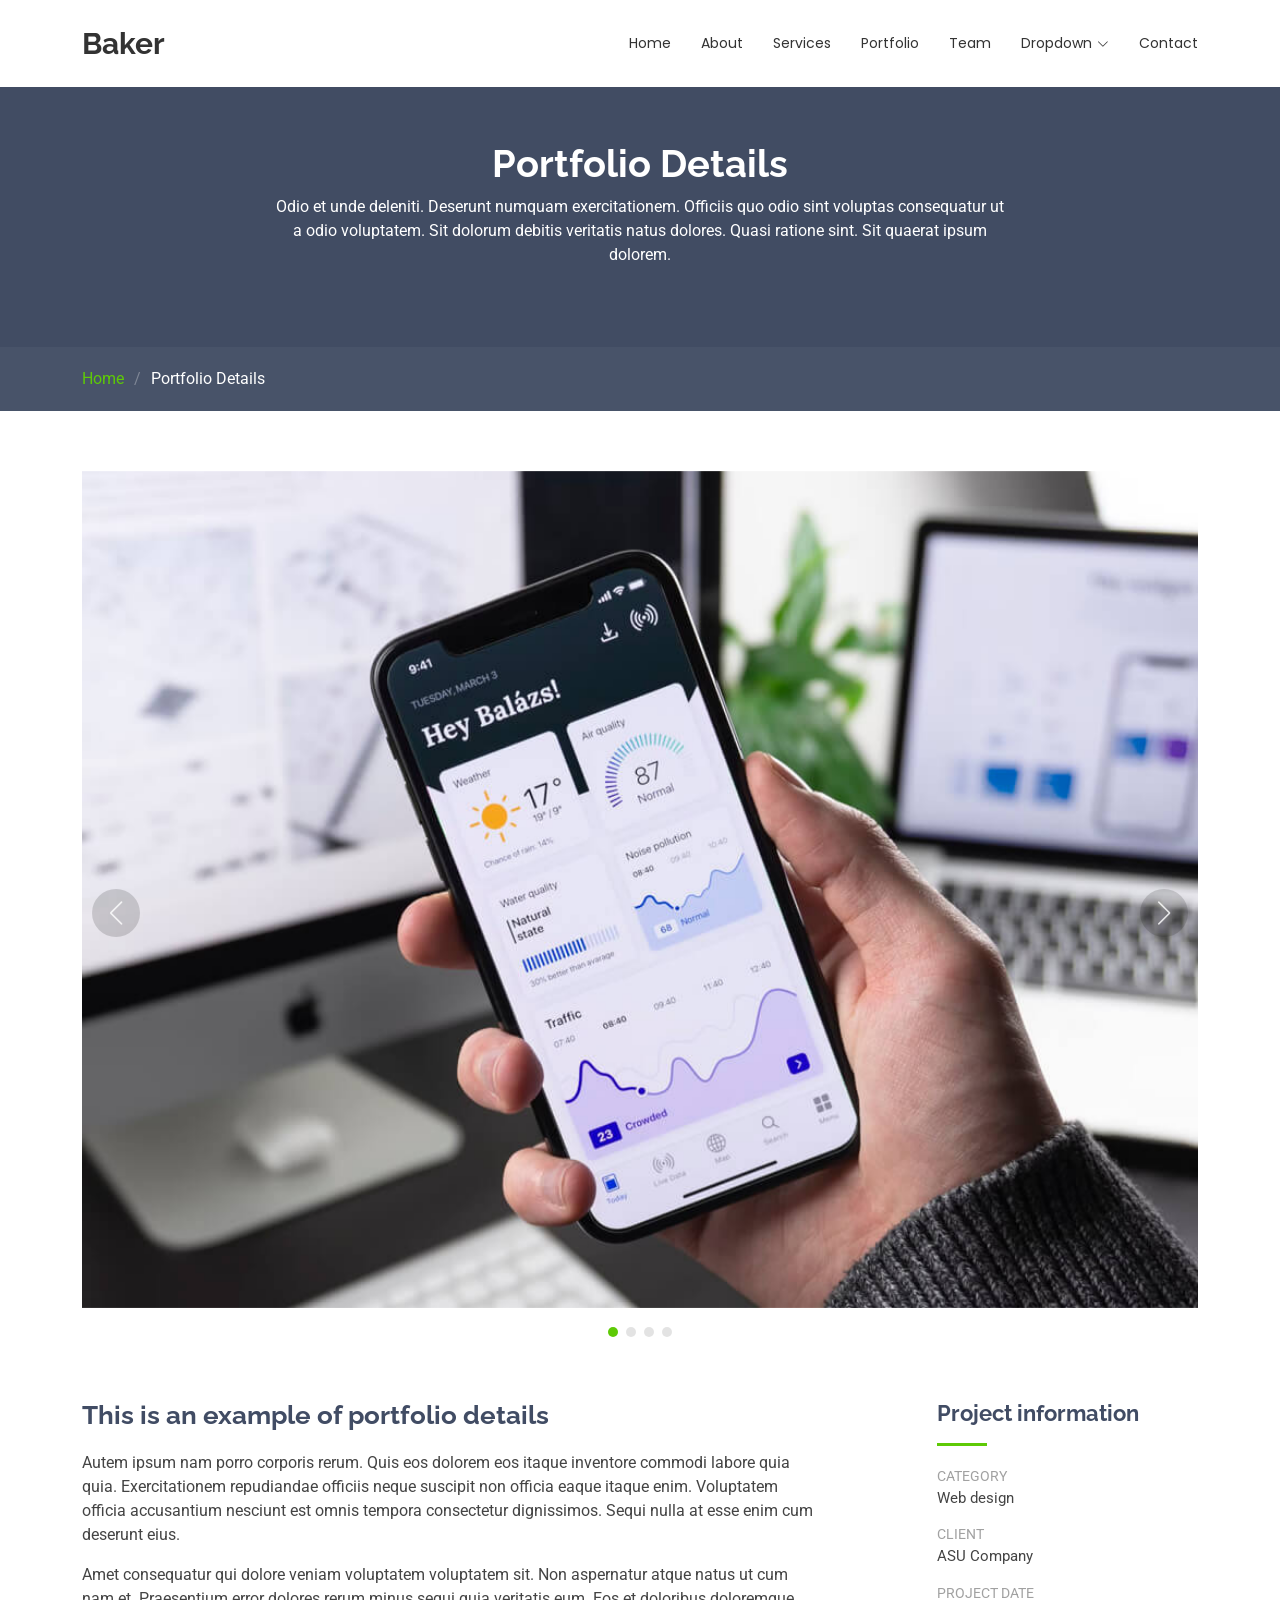
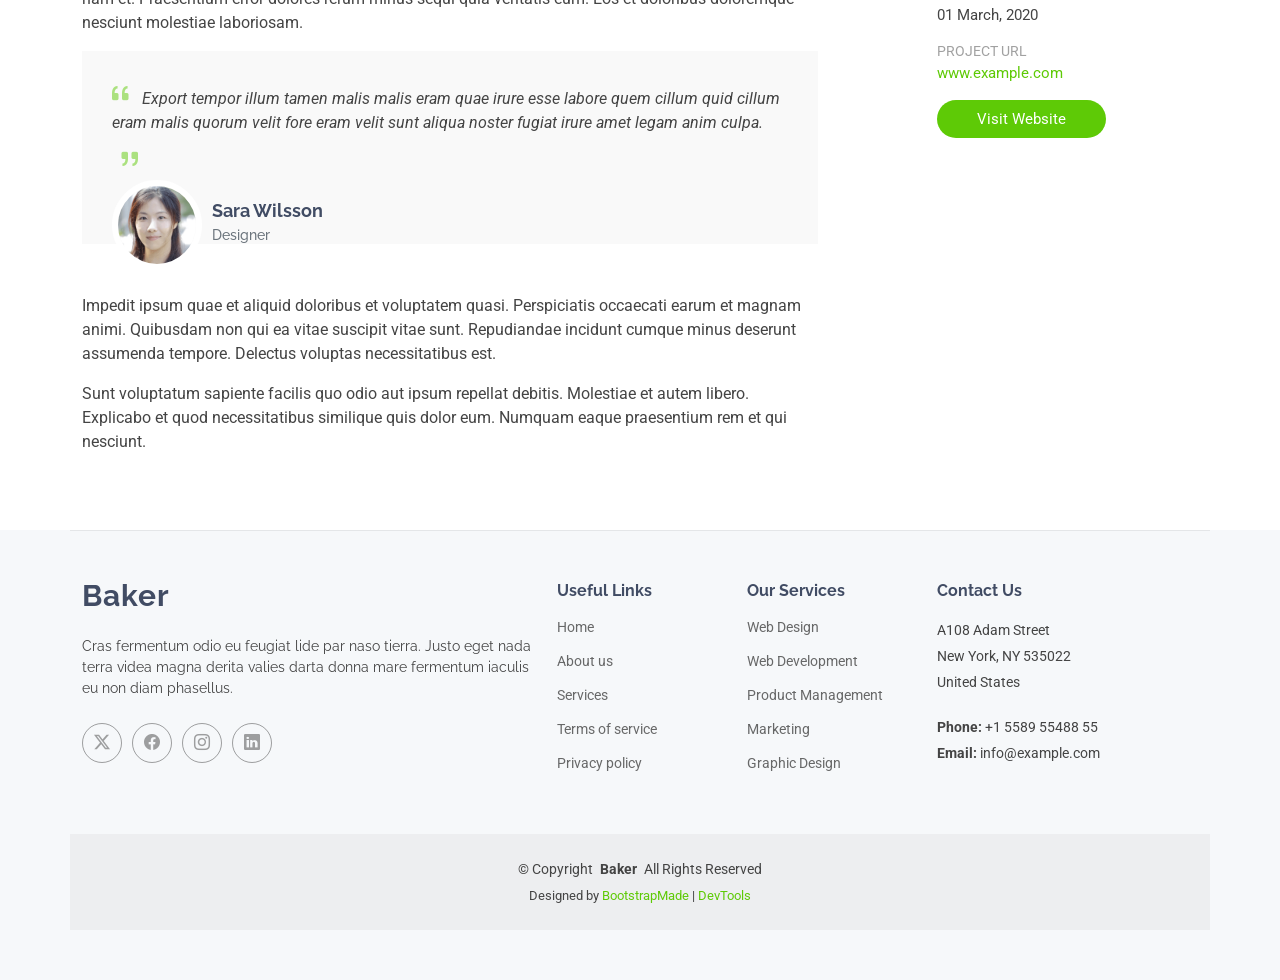
<file: portfolio-details.html>
<!DOCTYPE html>
<html lang="en">

<head>
  <meta charset="utf-8">
  <meta content="width=device-width, initial-scale=1.0" name="viewport">
  <title>Portfolio Details - Baker Bootstrap Template</title>
  <meta name="description" content="">
  <meta name="keywords" content="">

  <!-- Favicons -->
  <link href="assets/img/favicon.png" rel="icon">
  <link href="assets/img/apple-touch-icon.png" rel="apple-touch-icon">

  <!-- Fonts -->
  <link href="https://fonts.googleapis.com" rel="preconnect">
  <link href="https://fonts.gstatic.com" rel="preconnect" crossorigin>
  <link href="https://fonts.googleapis.com/css2?family=Roboto:ital,wght@0,100;0,300;0,400;0,500;0,700;0,900;1,100;1,300;1,400;1,500;1,700;1,900&family=Poppins:ital,wght@0,100;0,200;0,300;0,400;0,500;0,600;0,700;0,800;0,900;1,100;1,200;1,300;1,400;1,500;1,600;1,700;1,800;1,900&family=Raleway:ital,wght@0,100;0,200;0,300;0,400;0,500;0,600;0,700;0,800;0,900;1,100;1,200;1,300;1,400;1,500;1,600;1,700;1,800;1,900&display=swap" rel="stylesheet">

  <!-- Vendor CSS Files -->
  <link href="assets/vendor/bootstrap/css/bootstrap.min.css" rel="stylesheet">
  <link href="assets/vendor/bootstrap-icons/bootstrap-icons.css" rel="stylesheet">
  <link href="assets/vendor/aos/aos.css" rel="stylesheet">
  <link href="assets/vendor/swiper/swiper-bundle.min.css" rel="stylesheet">
  <link href="assets/vendor/glightbox/css/glightbox.min.css" rel="stylesheet">

  <!-- Main CSS File -->
  <link href="assets/css/main.css" rel="stylesheet">

  <!-- =======================================================
  * Template Name: Baker
  * Template URL: https://bootstrapmade.com/baker-free-onepage-bootstrap-theme/
  * Updated: Aug 07 2024 with Bootstrap v5.3.3
  * Author: BootstrapMade.com
  * License: https://bootstrapmade.com/license/
  ======================================================== -->
</head>

<body class="portfolio-details-page">

  <header id="header" class="header d-flex align-items-center fixed-top">
    <div class="container-fluid container-xl position-relative d-flex align-items-center justify-content-between">

      <a href="index.html" class="logo d-flex align-items-center">
        <!-- Uncomment the line below if you also wish to use an image logo -->
        <!-- <img src="assets/img/logo.png" alt=""> -->
        <h1 class="sitename">Baker</h1>
      </a>

      <nav id="navmenu" class="navmenu">
        <ul>
          <li><a href="#hero">Home</a></li>
          <li><a href="#about">About</a></li>
          <li><a href="#services">Services</a></li>
          <li><a href="#portfolio">Portfolio</a></li>
          <li><a href="#team">Team</a></li>
          <li class="dropdown"><a href="#"><span>Dropdown</span> <i class="bi bi-chevron-down toggle-dropdown"></i></a>
            <ul>
              <li><a href="#">Dropdown 1</a></li>
              <li class="dropdown"><a href="#"><span>Deep Dropdown</span> <i class="bi bi-chevron-down toggle-dropdown"></i></a>
                <ul>
                  <li><a href="#">Deep Dropdown 1</a></li>
                  <li><a href="#">Deep Dropdown 2</a></li>
                  <li><a href="#">Deep Dropdown 3</a></li>
                  <li><a href="#">Deep Dropdown 4</a></li>
                  <li><a href="#">Deep Dropdown 5</a></li>
                </ul>
              </li>
              <li><a href="#">Dropdown 2</a></li>
              <li><a href="#">Dropdown 3</a></li>
              <li><a href="#">Dropdown 4</a></li>
            </ul>
          </li>
          <li><a href="#contact">Contact</a></li>
        </ul>
        <i class="mobile-nav-toggle d-xl-none bi bi-list"></i>
      </nav>

    </div>
  </header>

  <main class="main">

    <!-- Page Title -->
    <div class="page-title dark-background">
      <div class="heading">
        <div class="container">
          <div class="row d-flex justify-content-center text-center">
            <div class="col-lg-8">
              <h1 class="heading-title">Portfolio Details</h1>
              <p class="mb-0">
                Odio et unde deleniti. Deserunt numquam exercitationem. Officiis quo
                odio sint voluptas consequatur ut a odio voluptatem. Sit dolorum
                debitis veritatis natus dolores. Quasi ratione sint. Sit quaerat
                ipsum dolorem.
              </p>
            </div>
          </div>
        </div>
      </div>
      <nav class="breadcrumbs">
        <div class="container">
          <ol>
            <li><a href="index.html">Home</a></li>
            <li class="current">Portfolio Details</li>
          </ol>
        </div>
      </nav>
    </div><!-- End Page Title -->

    <!-- Portfolio Details Section -->
    <section id="portfolio-details" class="portfolio-details section">

      <div class="container" data-aos="fade-up">

        <div class="portfolio-details-slider swiper init-swiper">
          <script type="application/json" class="swiper-config">
            {
              "loop": true,
              "speed": 600,
              "autoplay": {
                "delay": 5000
              },
              "slidesPerView": "auto",
              "navigation": {
                "nextEl": ".swiper-button-next",
                "prevEl": ".swiper-button-prev"
              },
              "pagination": {
                "el": ".swiper-pagination",
                "type": "bullets",
                "clickable": true
              }
            }
          </script>
          <div class="swiper-wrapper align-items-center">

            <div class="swiper-slide">
              <img src="assets/img/portfolio/app-1.jpg" alt="">
            </div>

            <div class="swiper-slide">
              <img src="assets/img/portfolio/product-1.jpg" alt="">
            </div>

            <div class="swiper-slide">
              <img src="assets/img/portfolio/branding-1.jpg" alt="">
            </div>

            <div class="swiper-slide">
              <img src="assets/img/portfolio/books-1.jpg" alt="">
            </div>

          </div>
          <div class="swiper-button-prev"></div>
          <div class="swiper-button-next"></div>
          <div class="swiper-pagination"></div>
        </div>

        <div class="row justify-content-between gy-4 mt-4">

          <div class="col-lg-8" data-aos="fade-up">
            <div class="portfolio-description">
              <h2>This is an example of portfolio details</h2>
              <p>
                Autem ipsum nam porro corporis rerum. Quis eos dolorem eos itaque inventore commodi labore quia quia. Exercitationem repudiandae officiis neque suscipit non officia eaque itaque enim. Voluptatem officia accusantium nesciunt est omnis tempora consectetur dignissimos. Sequi nulla at esse enim cum deserunt eius.
              </p>
              <p>
                Amet consequatur qui dolore veniam voluptatem voluptatem sit. Non aspernatur atque natus ut cum nam et. Praesentium error dolores rerum minus sequi quia veritatis eum. Eos et doloribus doloremque nesciunt molestiae laboriosam.
              </p>

              <div class="testimonial-item">
                <p>
                  <i class="bi bi-quote quote-icon-left"></i>
                  <span>Export tempor illum tamen malis malis eram quae irure esse labore quem cillum quid cillum eram malis quorum velit fore eram velit sunt aliqua noster fugiat irure amet legam anim culpa.</span>
                  <i class="bi bi-quote quote-icon-right"></i>
                </p>
                <div>
                  <img src="assets/img/testimonials/testimonials-2.jpg" class="testimonial-img" alt="">
                  <h3>Sara Wilsson</h3>
                  <h4>Designer</h4>
                </div>
              </div>

              <p>
                Impedit ipsum quae et aliquid doloribus et voluptatem quasi. Perspiciatis occaecati earum et magnam animi. Quibusdam non qui ea vitae suscipit vitae sunt. Repudiandae incidunt cumque minus deserunt assumenda tempore. Delectus voluptas necessitatibus est.
              </p>

              <p>
                Sunt voluptatum sapiente facilis quo odio aut ipsum repellat debitis. Molestiae et autem libero. Explicabo et quod necessitatibus similique quis dolor eum. Numquam eaque praesentium rem et qui nesciunt.
              </p>

            </div>
          </div>

          <div class="col-lg-3" data-aos="fade-up" data-aos-delay="100">
            <div class="portfolio-info">
              <h3>Project information</h3>
              <ul>
                <li><strong>Category</strong> Web design</li>
                <li><strong>Client</strong> ASU Company</li>
                <li><strong>Project date</strong> 01 March, 2020</li>
                <li><strong>Project URL</strong> <a href="#">www.example.com</a></li>
                <li><a href="#" class="btn-visit align-self-start">Visit Website</a></li>
              </ul>
            </div>
          </div>

        </div>

      </div>

    </section><!-- /Portfolio Details Section -->

  </main>

  <footer id="footer" class="footer light-background">

    <div class="container footer-top">
      <div class="row gy-4">
        <div class="col-lg-5 col-md-12 footer-about">
          <a href="index.html" class="logo d-flex align-items-center">
            <span class="sitename">Baker</span>
          </a>
          <p>Cras fermentum odio eu feugiat lide par naso tierra. Justo eget nada terra videa magna derita valies darta donna mare fermentum iaculis eu non diam phasellus.</p>
          <div class="social-links d-flex mt-4">
            <a href=""><i class="bi bi-twitter-x"></i></a>
            <a href=""><i class="bi bi-facebook"></i></a>
            <a href=""><i class="bi bi-instagram"></i></a>
            <a href=""><i class="bi bi-linkedin"></i></a>
          </div>
        </div>

        <div class="col-lg-2 col-6 footer-links">
          <h4>Useful Links</h4>
          <ul>
            <li><a href="#">Home</a></li>
            <li><a href="#">About us</a></li>
            <li><a href="#">Services</a></li>
            <li><a href="#">Terms of service</a></li>
            <li><a href="#">Privacy policy</a></li>
          </ul>
        </div>

        <div class="col-lg-2 col-6 footer-links">
          <h4>Our Services</h4>
          <ul>
            <li><a href="#">Web Design</a></li>
            <li><a href="#">Web Development</a></li>
            <li><a href="#">Product Management</a></li>
            <li><a href="#">Marketing</a></li>
            <li><a href="#">Graphic Design</a></li>
          </ul>
        </div>

        <div class="col-lg-3 col-md-12 footer-contact text-center text-md-start">
          <h4>Contact Us</h4>
          <p>A108 Adam Street</p>
          <p>New York, NY 535022</p>
          <p>United States</p>
          <p class="mt-4"><strong>Phone:</strong> <span>+1 5589 55488 55</span></p>
          <p><strong>Email:</strong> <span>info@example.com</span></p>
        </div>

      </div>
    </div>

    <div class="container copyright text-center mt-4">
      <p>© <span>Copyright</span> <strong class="px-1 sitename">Baker</strong> <span>All Rights Reserved</span></p>
      <div class="credits">
        <!-- All the links in the footer should remain intact. -->
        <!-- You can delete the links only if you've purchased the pro version. -->
        <!-- Licensing information: https://bootstrapmade.com/license/ -->
        <!-- Purchase the pro version with working PHP/AJAX contact form: [buy-url] -->
        Designed by <a href="https://bootstrapmade.com/">BootstrapMade</a> | <a href="https://bootstrapmade.com/tools/">DevTools</a>
      </div>
    </div>

  </footer>

  <!-- Scroll Top -->
  <a href="#" id="scroll-top" class="scroll-top d-flex align-items-center justify-content-center"><i class="bi bi-arrow-up-short"></i></a>

  <!-- Preloader -->
  <div id="preloader"></div>

  <!-- Vendor JS Files -->
  <script src="assets/vendor/bootstrap/js/bootstrap.bundle.min.js"></script>
  <script src="assets/vendor/php-email-form/validate.js"></script>
  <script src="assets/vendor/aos/aos.js"></script>
  <script src="assets/vendor/purecounter/purecounter_vanilla.js"></script>
  <script src="assets/vendor/swiper/swiper-bundle.min.js"></script>
  <script src="assets/vendor/glightbox/js/glightbox.min.js"></script>
  <script src="assets/vendor/imagesloaded/imagesloaded.pkgd.min.js"></script>
  <script src="assets/vendor/isotope-layout/isotope.pkgd.min.js"></script>

  <!-- Main JS File -->
  <script src="assets/js/main.js"></script>

</body>

</html>
</file>
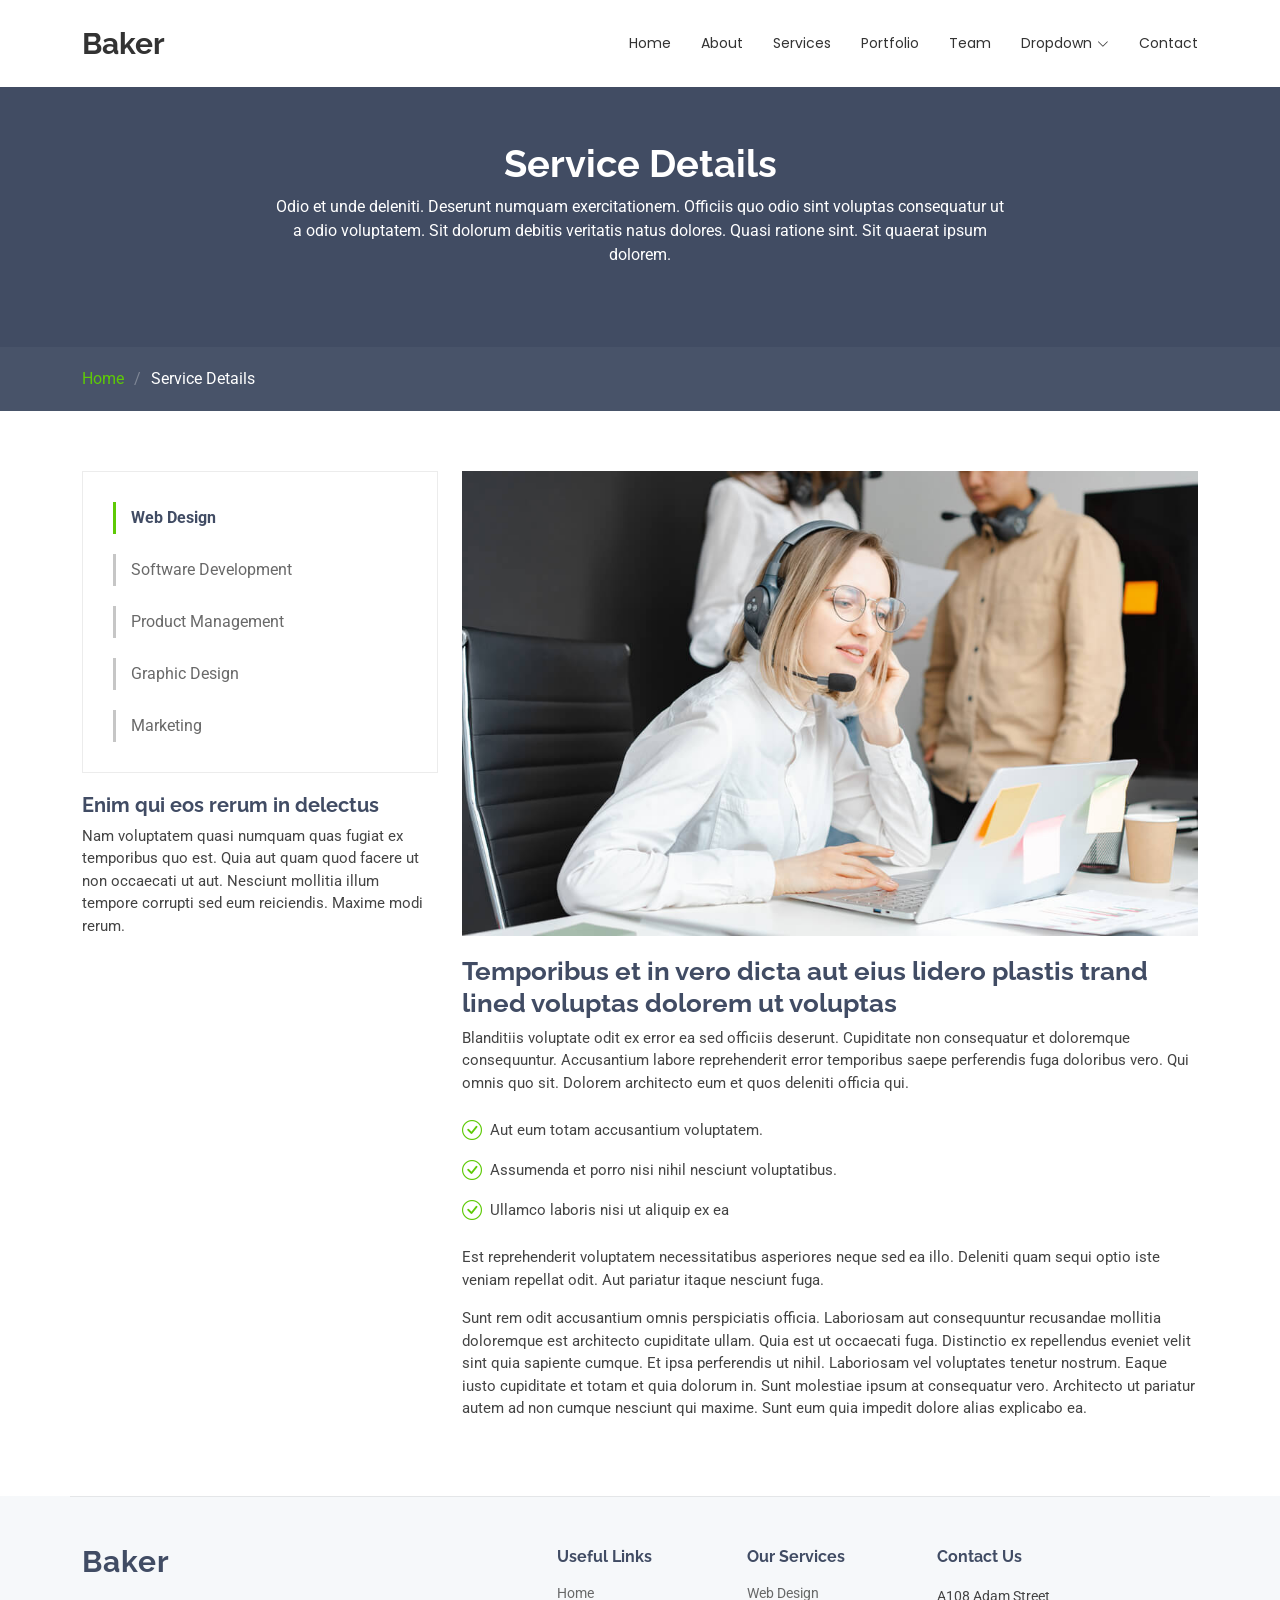
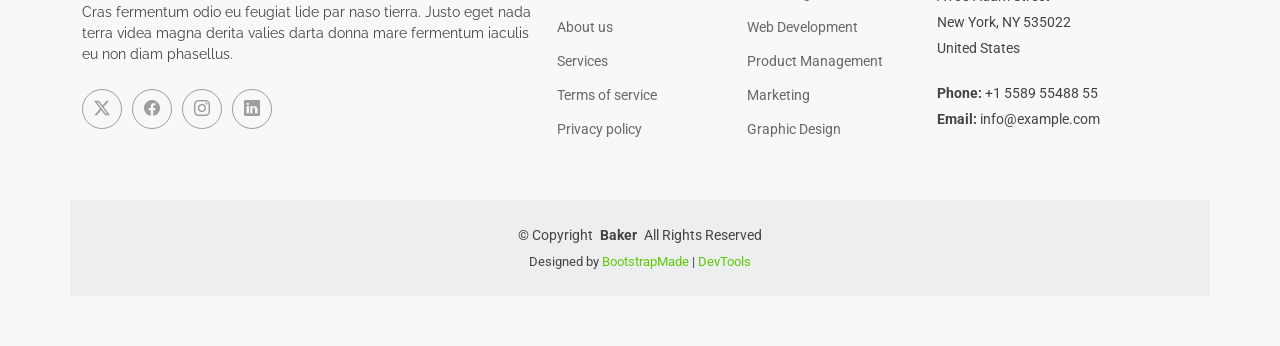
<file: service-details.html>
<!DOCTYPE html>
<html lang="en">

<head>
  <meta charset="utf-8">
  <meta content="width=device-width, initial-scale=1.0" name="viewport">
  <title>Service Details - Baker Bootstrap Template</title>
  <meta name="description" content="">
  <meta name="keywords" content="">

  <!-- Favicons -->
  <link href="assets/img/favicon.png" rel="icon">
  <link href="assets/img/apple-touch-icon.png" rel="apple-touch-icon">

  <!-- Fonts -->
  <link href="https://fonts.googleapis.com" rel="preconnect">
  <link href="https://fonts.gstatic.com" rel="preconnect" crossorigin>
  <link href="https://fonts.googleapis.com/css2?family=Roboto:ital,wght@0,100;0,300;0,400;0,500;0,700;0,900;1,100;1,300;1,400;1,500;1,700;1,900&family=Poppins:ital,wght@0,100;0,200;0,300;0,400;0,500;0,600;0,700;0,800;0,900;1,100;1,200;1,300;1,400;1,500;1,600;1,700;1,800;1,900&family=Raleway:ital,wght@0,100;0,200;0,300;0,400;0,500;0,600;0,700;0,800;0,900;1,100;1,200;1,300;1,400;1,500;1,600;1,700;1,800;1,900&display=swap" rel="stylesheet">

  <!-- Vendor CSS Files -->
  <link href="assets/vendor/bootstrap/css/bootstrap.min.css" rel="stylesheet">
  <link href="assets/vendor/bootstrap-icons/bootstrap-icons.css" rel="stylesheet">
  <link href="assets/vendor/aos/aos.css" rel="stylesheet">
  <link href="assets/vendor/swiper/swiper-bundle.min.css" rel="stylesheet">
  <link href="assets/vendor/glightbox/css/glightbox.min.css" rel="stylesheet">

  <!-- Main CSS File -->
  <link href="assets/css/main.css" rel="stylesheet">

  <!-- =======================================================
  * Template Name: Baker
  * Template URL: https://bootstrapmade.com/baker-free-onepage-bootstrap-theme/
  * Updated: Aug 07 2024 with Bootstrap v5.3.3
  * Author: BootstrapMade.com
  * License: https://bootstrapmade.com/license/
  ======================================================== -->
</head>

<body class="service-details-page">

  <header id="header" class="header d-flex align-items-center fixed-top">
    <div class="container-fluid container-xl position-relative d-flex align-items-center justify-content-between">

      <a href="index.html" class="logo d-flex align-items-center">
        <!-- Uncomment the line below if you also wish to use an image logo -->
        <!-- <img src="assets/img/logo.png" alt=""> -->
        <h1 class="sitename">Baker</h1>
      </a>

      <nav id="navmenu" class="navmenu">
        <ul>
          <li><a href="#hero">Home</a></li>
          <li><a href="#about">About</a></li>
          <li><a href="#services">Services</a></li>
          <li><a href="#portfolio">Portfolio</a></li>
          <li><a href="#team">Team</a></li>
          <li class="dropdown"><a href="#"><span>Dropdown</span> <i class="bi bi-chevron-down toggle-dropdown"></i></a>
            <ul>
              <li><a href="#">Dropdown 1</a></li>
              <li class="dropdown"><a href="#"><span>Deep Dropdown</span> <i class="bi bi-chevron-down toggle-dropdown"></i></a>
                <ul>
                  <li><a href="#">Deep Dropdown 1</a></li>
                  <li><a href="#">Deep Dropdown 2</a></li>
                  <li><a href="#">Deep Dropdown 3</a></li>
                  <li><a href="#">Deep Dropdown 4</a></li>
                  <li><a href="#">Deep Dropdown 5</a></li>
                </ul>
              </li>
              <li><a href="#">Dropdown 2</a></li>
              <li><a href="#">Dropdown 3</a></li>
              <li><a href="#">Dropdown 4</a></li>
            </ul>
          </li>
          <li><a href="#contact">Contact</a></li>
        </ul>
        <i class="mobile-nav-toggle d-xl-none bi bi-list"></i>
      </nav>

    </div>
  </header>

  <main class="main">

    <!-- Page Title -->
    <div class="page-title dark-background">
      <div class="heading">
        <div class="container">
          <div class="row d-flex justify-content-center text-center">
            <div class="col-lg-8">
              <h1 class="heading-title">Service Details</h1>
              <p class="mb-0">
                Odio et unde deleniti. Deserunt numquam exercitationem. Officiis quo
                odio sint voluptas consequatur ut a odio voluptatem. Sit dolorum
                debitis veritatis natus dolores. Quasi ratione sint. Sit quaerat
                ipsum dolorem.
              </p>
            </div>
          </div>
        </div>
      </div>
      <nav class="breadcrumbs">
        <div class="container">
          <ol>
            <li><a href="index.html">Home</a></li>
            <li class="current">Service Details</li>
          </ol>
        </div>
      </nav>
    </div><!-- End Page Title -->

    <!-- Service Details Section -->
    <section id="service-details" class="service-details section">

      <div class="container">

        <div class="row gy-4">

          <div class="col-lg-4" data-aos="fade-up" data-aos-delay="100">
            <div class="services-list">
              <a href="#" class="active">Web Design</a>
              <a href="#">Software Development</a>
              <a href="#">Product Management</a>
              <a href="#">Graphic Design</a>
              <a href="#">Marketing</a>
            </div>

            <h4>Enim qui eos rerum in delectus</h4>
            <p>Nam voluptatem quasi numquam quas fugiat ex temporibus quo est. Quia aut quam quod facere ut non occaecati ut aut. Nesciunt mollitia illum tempore corrupti sed eum reiciendis. Maxime modi rerum.</p>
          </div>

          <div class="col-lg-8" data-aos="fade-up" data-aos-delay="200">
            <img src="assets/img/services.jpg" alt="" class="img-fluid services-img">
            <h3>Temporibus et in vero dicta aut eius lidero plastis trand lined voluptas dolorem ut voluptas</h3>
            <p>
              Blanditiis voluptate odit ex error ea sed officiis deserunt. Cupiditate non consequatur et doloremque consequuntur. Accusantium labore reprehenderit error temporibus saepe perferendis fuga doloribus vero. Qui omnis quo sit. Dolorem architecto eum et quos deleniti officia qui.
            </p>
            <ul>
              <li><i class="bi bi-check-circle"></i> <span>Aut eum totam accusantium voluptatem.</span></li>
              <li><i class="bi bi-check-circle"></i> <span>Assumenda et porro nisi nihil nesciunt voluptatibus.</span></li>
              <li><i class="bi bi-check-circle"></i> <span>Ullamco laboris nisi ut aliquip ex ea</span></li>
            </ul>
            <p>
              Est reprehenderit voluptatem necessitatibus asperiores neque sed ea illo. Deleniti quam sequi optio iste veniam repellat odit. Aut pariatur itaque nesciunt fuga.
            </p>
            <p>
              Sunt rem odit accusantium omnis perspiciatis officia. Laboriosam aut consequuntur recusandae mollitia doloremque est architecto cupiditate ullam. Quia est ut occaecati fuga. Distinctio ex repellendus eveniet velit sint quia sapiente cumque. Et ipsa perferendis ut nihil. Laboriosam vel voluptates tenetur nostrum. Eaque iusto cupiditate et totam et quia dolorum in. Sunt molestiae ipsum at consequatur vero. Architecto ut pariatur autem ad non cumque nesciunt qui maxime. Sunt eum quia impedit dolore alias explicabo ea.
            </p>
          </div>

        </div>

      </div>

    </section><!-- /Service Details Section -->

  </main>

  <footer id="footer" class="footer light-background">

    <div class="container footer-top">
      <div class="row gy-4">
        <div class="col-lg-5 col-md-12 footer-about">
          <a href="index.html" class="logo d-flex align-items-center">
            <span class="sitename">Baker</span>
          </a>
          <p>Cras fermentum odio eu feugiat lide par naso tierra. Justo eget nada terra videa magna derita valies darta donna mare fermentum iaculis eu non diam phasellus.</p>
          <div class="social-links d-flex mt-4">
            <a href=""><i class="bi bi-twitter-x"></i></a>
            <a href=""><i class="bi bi-facebook"></i></a>
            <a href=""><i class="bi bi-instagram"></i></a>
            <a href=""><i class="bi bi-linkedin"></i></a>
          </div>
        </div>

        <div class="col-lg-2 col-6 footer-links">
          <h4>Useful Links</h4>
          <ul>
            <li><a href="#">Home</a></li>
            <li><a href="#">About us</a></li>
            <li><a href="#">Services</a></li>
            <li><a href="#">Terms of service</a></li>
            <li><a href="#">Privacy policy</a></li>
          </ul>
        </div>

        <div class="col-lg-2 col-6 footer-links">
          <h4>Our Services</h4>
          <ul>
            <li><a href="#">Web Design</a></li>
            <li><a href="#">Web Development</a></li>
            <li><a href="#">Product Management</a></li>
            <li><a href="#">Marketing</a></li>
            <li><a href="#">Graphic Design</a></li>
          </ul>
        </div>

        <div class="col-lg-3 col-md-12 footer-contact text-center text-md-start">
          <h4>Contact Us</h4>
          <p>A108 Adam Street</p>
          <p>New York, NY 535022</p>
          <p>United States</p>
          <p class="mt-4"><strong>Phone:</strong> <span>+1 5589 55488 55</span></p>
          <p><strong>Email:</strong> <span>info@example.com</span></p>
        </div>

      </div>
    </div>

    <div class="container copyright text-center mt-4">
      <p>© <span>Copyright</span> <strong class="px-1 sitename">Baker</strong> <span>All Rights Reserved</span></p>
      <div class="credits">
        <!-- All the links in the footer should remain intact. -->
        <!-- You can delete the links only if you've purchased the pro version. -->
        <!-- Licensing information: https://bootstrapmade.com/license/ -->
        <!-- Purchase the pro version with working PHP/AJAX contact form: [buy-url] -->
        Designed by <a href="https://bootstrapmade.com/">BootstrapMade</a> | <a href="https://bootstrapmade.com/tools/">DevTools</a>
      </div>
    </div>

  </footer>

  <!-- Scroll Top -->
  <a href="#" id="scroll-top" class="scroll-top d-flex align-items-center justify-content-center"><i class="bi bi-arrow-up-short"></i></a>

  <!-- Preloader -->
  <div id="preloader"></div>

  <!-- Vendor JS Files -->
  <script src="assets/vendor/bootstrap/js/bootstrap.bundle.min.js"></script>
  <script src="assets/vendor/php-email-form/validate.js"></script>
  <script src="assets/vendor/aos/aos.js"></script>
  <script src="assets/vendor/purecounter/purecounter_vanilla.js"></script>
  <script src="assets/vendor/swiper/swiper-bundle.min.js"></script>
  <script src="assets/vendor/glightbox/js/glightbox.min.js"></script>
  <script src="assets/vendor/imagesloaded/imagesloaded.pkgd.min.js"></script>
  <script src="assets/vendor/isotope-layout/isotope.pkgd.min.js"></script>

  <!-- Main JS File -->
  <script src="assets/js/main.js"></script>

</body>

</html>
</file>
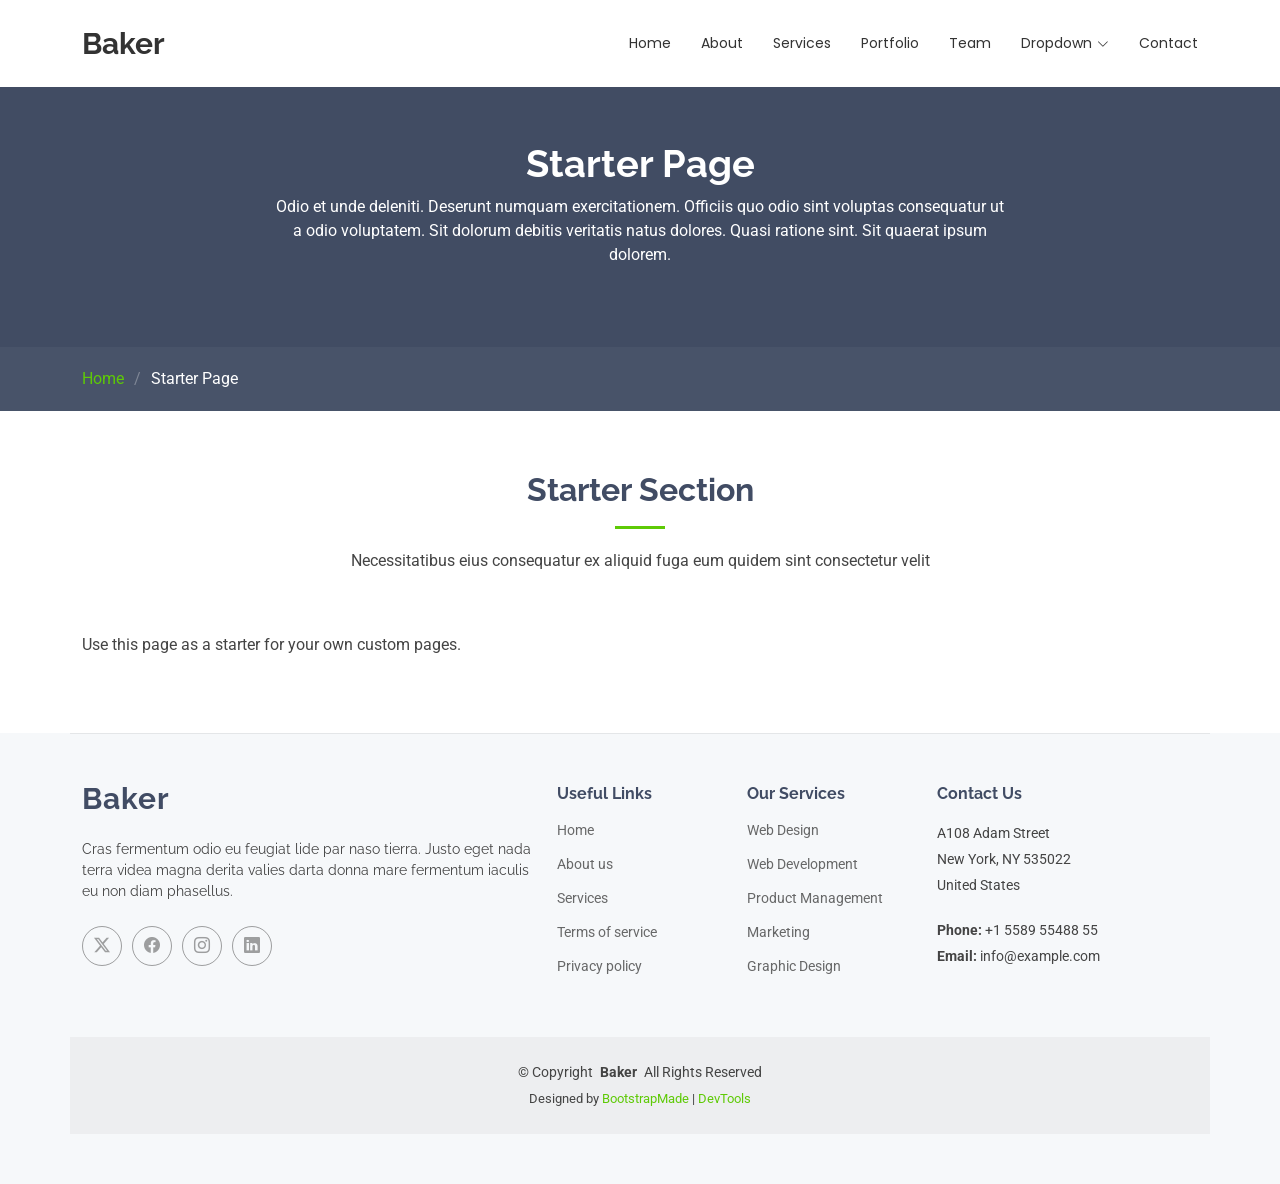
<file: starter-page.html>
<!DOCTYPE html>
<html lang="en">

<head>
  <meta charset="utf-8">
  <meta content="width=device-width, initial-scale=1.0" name="viewport">
  <title>Starter Page - Baker Bootstrap Template</title>
  <meta name="description" content="">
  <meta name="keywords" content="">

  <!-- Favicons -->
  <link href="assets/img/favicon.png" rel="icon">
  <link href="assets/img/apple-touch-icon.png" rel="apple-touch-icon">

  <!-- Fonts -->
  <link href="https://fonts.googleapis.com" rel="preconnect">
  <link href="https://fonts.gstatic.com" rel="preconnect" crossorigin>
  <link href="https://fonts.googleapis.com/css2?family=Roboto:ital,wght@0,100;0,300;0,400;0,500;0,700;0,900;1,100;1,300;1,400;1,500;1,700;1,900&family=Poppins:ital,wght@0,100;0,200;0,300;0,400;0,500;0,600;0,700;0,800;0,900;1,100;1,200;1,300;1,400;1,500;1,600;1,700;1,800;1,900&family=Raleway:ital,wght@0,100;0,200;0,300;0,400;0,500;0,600;0,700;0,800;0,900;1,100;1,200;1,300;1,400;1,500;1,600;1,700;1,800;1,900&display=swap" rel="stylesheet">

  <!-- Vendor CSS Files -->
  <link href="assets/vendor/bootstrap/css/bootstrap.min.css" rel="stylesheet">
  <link href="assets/vendor/bootstrap-icons/bootstrap-icons.css" rel="stylesheet">
  <link href="assets/vendor/aos/aos.css" rel="stylesheet">
  <link href="assets/vendor/swiper/swiper-bundle.min.css" rel="stylesheet">
  <link href="assets/vendor/glightbox/css/glightbox.min.css" rel="stylesheet">

  <!-- Main CSS File -->
  <link href="assets/css/main.css" rel="stylesheet">

  <!-- =======================================================
  * Template Name: Baker
  * Template URL: https://bootstrapmade.com/baker-free-onepage-bootstrap-theme/
  * Updated: Aug 07 2024 with Bootstrap v5.3.3
  * Author: BootstrapMade.com
  * License: https://bootstrapmade.com/license/
  ======================================================== -->
</head>

<body class="starter-page-page">

  <header id="header" class="header d-flex align-items-center fixed-top">
    <div class="container-fluid container-xl position-relative d-flex align-items-center justify-content-between">

      <a href="index.html" class="logo d-flex align-items-center">
        <!-- Uncomment the line below if you also wish to use an image logo -->
        <!-- <img src="assets/img/logo.png" alt=""> -->
        <h1 class="sitename">Baker</h1>
      </a>

      <nav id="navmenu" class="navmenu">
        <ul>
          <li><a href="#hero">Home</a></li>
          <li><a href="#about">About</a></li>
          <li><a href="#services">Services</a></li>
          <li><a href="#portfolio">Portfolio</a></li>
          <li><a href="#team">Team</a></li>
          <li class="dropdown"><a href="#"><span>Dropdown</span> <i class="bi bi-chevron-down toggle-dropdown"></i></a>
            <ul>
              <li><a href="#">Dropdown 1</a></li>
              <li class="dropdown"><a href="#"><span>Deep Dropdown</span> <i class="bi bi-chevron-down toggle-dropdown"></i></a>
                <ul>
                  <li><a href="#">Deep Dropdown 1</a></li>
                  <li><a href="#">Deep Dropdown 2</a></li>
                  <li><a href="#">Deep Dropdown 3</a></li>
                  <li><a href="#">Deep Dropdown 4</a></li>
                  <li><a href="#">Deep Dropdown 5</a></li>
                </ul>
              </li>
              <li><a href="#">Dropdown 2</a></li>
              <li><a href="#">Dropdown 3</a></li>
              <li><a href="#">Dropdown 4</a></li>
            </ul>
          </li>
          <li><a href="#contact">Contact</a></li>
        </ul>
        <i class="mobile-nav-toggle d-xl-none bi bi-list"></i>
      </nav>

    </div>
  </header>

  <main class="main">

    <!-- Page Title -->
    <div class="page-title dark-background">
      <div class="heading">
        <div class="container">
          <div class="row d-flex justify-content-center text-center">
            <div class="col-lg-8">
              <h1 class="heading-title">Starter Page</h1>
              <p class="mb-0">
                Odio et unde deleniti. Deserunt numquam exercitationem. Officiis quo
                odio sint voluptas consequatur ut a odio voluptatem. Sit dolorum
                debitis veritatis natus dolores. Quasi ratione sint. Sit quaerat
                ipsum dolorem.
              </p>
            </div>
          </div>
        </div>
      </div>
      <nav class="breadcrumbs">
        <div class="container">
          <ol>
            <li><a href="index.html">Home</a></li>
            <li class="current">Starter Page</li>
          </ol>
        </div>
      </nav>
    </div><!-- End Page Title -->

    <!-- Starter Section Section -->
    <section id="starter-section" class="starter-section section">

      <!-- Section Title -->
      <div class="container section-title" data-aos="fade-up">
        <h2>Starter Section</h2>
        <p>Necessitatibus eius consequatur ex aliquid fuga eum quidem sint consectetur velit</p>
      </div><!-- End Section Title -->

      <div class="container" data-aos="fade-up">
        <p>Use this page as a starter for your own custom pages.</p>
      </div>

    </section><!-- /Starter Section Section -->

  </main>

  <footer id="footer" class="footer light-background">

    <div class="container footer-top">
      <div class="row gy-4">
        <div class="col-lg-5 col-md-12 footer-about">
          <a href="index.html" class="logo d-flex align-items-center">
            <span class="sitename">Baker</span>
          </a>
          <p>Cras fermentum odio eu feugiat lide par naso tierra. Justo eget nada terra videa magna derita valies darta donna mare fermentum iaculis eu non diam phasellus.</p>
          <div class="social-links d-flex mt-4">
            <a href=""><i class="bi bi-twitter-x"></i></a>
            <a href=""><i class="bi bi-facebook"></i></a>
            <a href=""><i class="bi bi-instagram"></i></a>
            <a href=""><i class="bi bi-linkedin"></i></a>
          </div>
        </div>

        <div class="col-lg-2 col-6 footer-links">
          <h4>Useful Links</h4>
          <ul>
            <li><a href="#">Home</a></li>
            <li><a href="#">About us</a></li>
            <li><a href="#">Services</a></li>
            <li><a href="#">Terms of service</a></li>
            <li><a href="#">Privacy policy</a></li>
          </ul>
        </div>

        <div class="col-lg-2 col-6 footer-links">
          <h4>Our Services</h4>
          <ul>
            <li><a href="#">Web Design</a></li>
            <li><a href="#">Web Development</a></li>
            <li><a href="#">Product Management</a></li>
            <li><a href="#">Marketing</a></li>
            <li><a href="#">Graphic Design</a></li>
          </ul>
        </div>

        <div class="col-lg-3 col-md-12 footer-contact text-center text-md-start">
          <h4>Contact Us</h4>
          <p>A108 Adam Street</p>
          <p>New York, NY 535022</p>
          <p>United States</p>
          <p class="mt-4"><strong>Phone:</strong> <span>+1 5589 55488 55</span></p>
          <p><strong>Email:</strong> <span>info@example.com</span></p>
        </div>

      </div>
    </div>

    <div class="container copyright text-center mt-4">
      <p>© <span>Copyright</span> <strong class="px-1 sitename">Baker</strong> <span>All Rights Reserved</span></p>
      <div class="credits">
        <!-- All the links in the footer should remain intact. -->
        <!-- You can delete the links only if you've purchased the pro version. -->
        <!-- Licensing information: https://bootstrapmade.com/license/ -->
        <!-- Purchase the pro version with working PHP/AJAX contact form: [buy-url] -->
        Designed by <a href="https://bootstrapmade.com/">BootstrapMade</a> | <a href="https://bootstrapmade.com/tools/">DevTools</a>
      </div>
    </div>

  </footer>

  <!-- Scroll Top -->
  <a href="#" id="scroll-top" class="scroll-top d-flex align-items-center justify-content-center"><i class="bi bi-arrow-up-short"></i></a>

  <!-- Preloader -->
  <div id="preloader"></div>

  <!-- Vendor JS Files -->
  <script src="assets/vendor/bootstrap/js/bootstrap.bundle.min.js"></script>
  <script src="assets/vendor/php-email-form/validate.js"></script>
  <script src="assets/vendor/aos/aos.js"></script>
  <script src="assets/vendor/purecounter/purecounter_vanilla.js"></script>
  <script src="assets/vendor/swiper/swiper-bundle.min.js"></script>
  <script src="assets/vendor/glightbox/js/glightbox.min.js"></script>
  <script src="assets/vendor/imagesloaded/imagesloaded.pkgd.min.js"></script>
  <script src="assets/vendor/isotope-layout/isotope.pkgd.min.js"></script>

  <!-- Main JS File -->
  <script src="assets/js/main.js"></script>

</body>

</html>
</file>
<file: assets/css/main.css>
/**
* Template Name: Baker
* Template URL: https://bootstrapmade.com/baker-free-onepage-bootstrap-theme/
* Updated: Aug 07 2024 with Bootstrap v5.3.3
* Author: BootstrapMade.com
* License: https://bootstrapmade.com/license/
*/

/*--------------------------------------------------------------
# Font & Color Variables
# Help: https://bootstrapmade.com/color-system/
--------------------------------------------------------------*/
/* Fonts */
:root {
  --default-font: "Roboto",  system-ui, -apple-system, "Segoe UI", Roboto, "Helvetica Neue", Arial, "Noto Sans", "Liberation Sans", sans-serif, "Apple Color Emoji", "Segoe UI Emoji", "Segoe UI Symbol", "Noto Color Emoji";
  --heading-font: "Raleway",  sans-serif;
  --nav-font: "Poppins",  sans-serif;
}

/* Global Colors - The following color variables are used throughout the website. Updating them here will change the color scheme of the entire website */
:root { 
  --background-color: #ffffff; /* Background color for the entire website, including individual sections */
  --call-color: #44444460;
  --default-color: #444444; /* Default color used for the majority of the text content across the entire website */
  --heading-color: #414c64; /* Color for headings, subheadings and title throughout the website */
  --accent-color: #5eca06; /* Accent color that represents your brand on the website. It's used for buttons, links, and other elements that need to stand out */
  --surface-color: #ffffff; /* The surface color is used as a background of boxed elements within sections, such as cards, icon boxes, or other elements that require a visual separation from the global background. */
  --contrast-color: #ffffff; /* Contrast color for text, ensuring readability against backgrounds of accent, heading, or default colors. */
}

/* Nav Menu Colors - The following color variables are used specifically for the navigation menu. They are separate from the global colors to allow for more customization options */
:root {
  --nav-color: #ffffff;  /* The default color of the main navmenu links */
  --nav-hover-color: #5eca06; /* Applied to main navmenu links when they are hovered over or active */
  --nav-mobile-background-color: #ffffff; /* Used as the background color for mobile navigation menu */
  --nav-dropdown-background-color: #ffffff; /* Used as the background color for dropdown items that appear when hovering over primary navigation items */
  --nav-dropdown-color: #444444; /* Used for navigation links of the dropdown items in the navigation menu. */
  --nav-dropdown-hover-color: #5eca06; /* Similar to --nav-hover-color, this color is applied to dropdown navigation links when they are hovered over. */
}

/* Color Presets - These classes override global colors when applied to any section or element, providing reuse of the sam color scheme. */

.light-background {
  --background-color: #f6f8fa;
  --surface-color: #ffffff;
}

.dark-background {
  --background-color: #414c63;
  --default-color: #ffffff;
  --heading-color: #ffffff;
  --surface-color: #556482;
  --contrast-color: #ffffff;
}

/* Smooth scroll */
:root {
  scroll-behavior: smooth;
}

/*--------------------------------------------------------------
# General Styling & Shared Classes
--------------------------------------------------------------*/

body {
  color: var(--default-color);
  background-color: var(--background-color);
  font-family: var(--default-font);
}


a {
  color: var(--accent-color);
  text-decoration: none;
  transition: 0.3s;
}

a:hover {
  color: color-mix(in srgb, var(--accent-color), transparent 25%);
  text-decoration: none;
}

h1,
h2,
h3,
h4,
h5,
h6 {
  color: var(--heading-color);
  font-family: var(--heading-font);
}

/* PHP Email Form Messages
------------------------------*/
.php-email-form .error-message {
  display: none;
  background: #df1529;
  color: #ffffff;
  text-align: left;
  padding: 15px;
  margin-bottom: 24px;
  font-weight: 600;
}

.php-email-form .sent-message {
  display: none;
  color: #ffffff;
  background: #059652;
  text-align: center;
  padding: 15px;
  margin-bottom: 24px;
  font-weight: 600;
}

.php-email-form .loading {
  display: none;
  background: var(--surface-color);
  text-align: center;
  padding: 15px;
  margin-bottom: 24px;
}

.php-email-form .loading:before {
  content: "";
  display: inline-block;
  border-radius: 50%;
  width: 24px;
  height: 24px;
  margin: 0 10px -6px 0;
  border: 3px solid var(--accent-color);
  border-top-color: var(--surface-color);
  animation: php-email-form-loading 1s linear infinite;
}

@keyframes php-email-form-loading {
  0% {
    transform: rotate(0deg);
  }

  100% {
    transform: rotate(360deg);
  }
}

/*--------------------------------------------------------------
# Global Header
--------------------------------------------------------------*/
.header {
  --background-color: #ffffff;
  --default-color: #333333;
  --heading-color: #333333;
  color: var(--default-color);
  background-color: var(--background-color);
  padding: 15px 0;
  transition: all 0.5s;
  z-index: 997;
}
.header {
    --nav-color: #333333;
    --default-color: #333333;
    --heading-color: #333333;
}
.header .logo-putih {
    display: none;
}



/* Ukuran kedua logo */
.header .logo img {
    max-height: 40px;
    width: auto;
    margin: 0;
}
.header .logo {
  line-height: 1;
}

.header .logo img {
  max-height: 32px;
  margin-right: 8px;
}
.header .logo img {
    max-height: 40px;
    
    margin: 0;
}

.header .logo h1 {
  font-size: 30px;
  margin: 0;
  font-weight: 700;
  color: var(--heading-color);
}

.scrolled .header {
  box-shadow: 0px 0 18px rgba(0, 0, 0, 0.1);
}
/* Saat halaman di-scroll */
.scrolled .header .logo-normal {
    display: none;
}

.scrolled .header .logo-putih {
    display: block;
}

/* Global Header on Scroll
------------------------------*/
.scrolled .header {
  --background-color: #aed6ee;
  --default-color: #ffffff;
  --heading-color: #ffffff;
  --nav-color: #ffffff;
  box-shadow: 0 2px 18px rgba(0, 0, 0, 0.12);
}
/*--------------------------------------------------------------
# Navigation Menu
--------------------------------------------------------------*/
/* Navmenu - Desktop */
@media (min-width: 1200px) {
  .navmenu {
    padding: 0;
  }

  .navmenu ul {
    margin: 0;
    padding: 0;
    display: flex;
    list-style: none;
    align-items: center;
  }

  .navmenu li {
    position: relative;
  }

  .navmenu a,
  .navmenu a:focus {
    color: var(--nav-color);
    padding: 18px 15px;
    font-size: 14px;
    font-family: var(--nav-font);
    font-weight: 400;
    display: flex;
    align-items: center;
    justify-content: space-between;
    white-space: nowrap;
    transition: 0.3s;
  }

  .navmenu a i,
  .navmenu a:focus i {
    font-size: 12px;
    line-height: 0;
    margin-left: 5px;
    transition: 0.3s;
  }

  .navmenu li:last-child a {
    padding-right: 0;
  }

  .navmenu li:hover>a,
  .navmenu .active,
  .navmenu .active:focus {
    color: var(--nav-hover-color);
  }

  .navmenu .dropdown ul {
    margin: 0;
    padding: 10px 0;
    background: var(--nav-dropdown-background-color);
    display: block;
    position: absolute;
    visibility: hidden;
    left: 14px;
    top: 130%;
    opacity: 0;
    transition: 0.3s;
    border-radius: 4px;
    z-index: 99;
    box-shadow: 0px 0px 30px rgba(0, 0, 0, 0.1);
  }

  .navmenu .dropdown ul li {
    min-width: 200px;
  }

  .navmenu .dropdown ul a {
    padding: 10px 20px;
    font-size: 15px;
    text-transform: none;
    color: var(--nav-dropdown-color);
  }

  .navmenu .dropdown ul a i {
    font-size: 12px;
  }

  .navmenu .dropdown ul a:hover,
  .navmenu .dropdown ul .active:hover,
  .navmenu .dropdown ul li:hover>a {
    color: var(--nav-dropdown-hover-color);
  }

  .navmenu .dropdown:hover>ul {
    opacity: 1;
    top: 100%;
    visibility: visible;
  }

  .navmenu .dropdown .dropdown ul {
    top: 0;
    left: -90%;
    visibility: hidden;
  }

  .navmenu .dropdown .dropdown:hover>ul {
    opacity: 1;
    top: 0;
    left: -100%;
    visibility: visible;
  }
}

/* Navmenu - Mobile */
@media (max-width: 1199px) {
  .mobile-nav-toggle {
    color: var(--nav-color);
    font-size: 28px;
    line-height: 0;
    margin-right: 10px;
    cursor: pointer;
    transition: color 0.3s;
  }

  .navmenu {
    padding: 0;
    z-index: 9997;
  }

  .navmenu ul {
    display: none;
    list-style: none;
    position: absolute;
    inset: 60px 20px 20px 20px;
    padding: 10px 0;
    margin: 0;
    border-radius: 6px;
    background-color: var(--nav-mobile-background-color);
    overflow-y: auto;
    transition: 0.3s;
    z-index: 9998;
    box-shadow: 0px 0px 30px rgba(0, 0, 0, 0.1);
  }

  .navmenu a,
  .navmenu a:focus {
    color: var(--nav-dropdown-color);
    padding: 10px 20px;
    font-family: var(--nav-font);
    font-size: 17px;
    font-weight: 500;
    display: flex;
    align-items: center;
    justify-content: space-between;
    white-space: nowrap;
    transition: 0.3s;
  }

  .navmenu a i,
  .navmenu a:focus i {
    font-size: 12px;
    line-height: 0;
    margin-left: 5px;
    width: 30px;
    height: 30px;
    display: flex;
    align-items: center;
    justify-content: center;
    border-radius: 50%;
    transition: 0.3s;
    background-color: color-mix(in srgb, var(--accent-color), transparent 90%);
  }

  .navmenu a i:hover,
  .navmenu a:focus i:hover {
    background-color: var(--accent-color);
    color: var(--contrast-color);
  }

  .navmenu a:hover,
  .navmenu .active,
  .navmenu .active:focus {
    color: var(--nav-dropdown-hover-color);
  }

  .navmenu .active i,
  .navmenu .active:focus i {
    background-color: var(--accent-color);
    color: var(--contrast-color);
    transform: rotate(180deg);
  }

  .navmenu .dropdown ul {
    position: static;
    display: none;
    z-index: 99;
    padding: 10px 0;
    margin: 10px 20px;
    background-color: var(--nav-dropdown-background-color);
    border: 1px solid color-mix(in srgb, var(--default-color), transparent 90%);
    box-shadow: none;
    transition: all 0.5s ease-in-out;
  }

  .navmenu .dropdown ul ul {
    background-color: rgba(33, 37, 41, 0.1);
  }

  .navmenu .dropdown>.dropdown-active {
    display: block;
    background-color: rgba(33, 37, 41, 0.03);
  }

  .mobile-nav-active {
    overflow: hidden;
  }

  .mobile-nav-active .mobile-nav-toggle {
    color: #fff;
    position: absolute;
    font-size: 32px;
    top: 15px;
    right: 15px;
    margin-right: 0;
    z-index: 9999;
  }

  .mobile-nav-active .navmenu {
    position: fixed;
    overflow: hidden;
    inset: 0;
    background: rgba(33, 37, 41, 0.8);
    transition: 0.3s;
  }

  .mobile-nav-active .navmenu>ul {
    display: block;
  }
}

/*--------------------------------------------------------------
# Global Footer
--------------------------------------------------------------*/
.footer {
  color: var(--default-color);
  background-color: var(--background-color);
  font-size: 14px;
  padding-bottom: 50px;
  position: relative;
}

.footer .footer-top {
  padding-top: 50px;
  border-top: 1px solid color-mix(in srgb, var(--default-color), transparent 90%);
}

.footer .footer-about .logo {
  line-height: 1;
  margin-bottom: 25px;
}

.footer .footer-about .logo img {
  max-height: 40px;
  margin-right: 6px;
}

.footer .footer-about .logo span {
  color: var(--heading-color);
  font-size: 30px;
  font-weight: 700;
  letter-spacing: 1px;
  font-family: var(--heading-font);
}

.footer .footer-about p {
  font-size: 14px;
  font-family: var(--heading-font);
}

.footer .social-links a {
  display: flex;
  align-items: center;
  justify-content: center;
  width: 40px;
  height: 40px;
  border-radius: 50%;
  border: 1px solid color-mix(in srgb, var(--default-color), transparent 50%);
  font-size: 16px;
  color: color-mix(in srgb, var(--default-color), transparent 50%);
  margin-right: 10px;
  transition: 0.3s;
}

.footer .social-links a:hover {
  color: var(--accent-color);
  border-color: var(--accent-color);
}

.footer h4 {
  font-size: 16px;
  font-weight: bold;
  position: relative;
  padding-bottom: 12px;
}

.footer .footer-links {
  margin-bottom: 30px;
}

.footer .footer-links ul {
  list-style: none;
  padding: 0;
  margin: 0;
}

.footer .footer-links ul i {
  padding-right: 2px;
  font-size: 12px;
  line-height: 0;
}

.footer .footer-links ul li {
  padding: 10px 0;
  display: flex;
  align-items: center;
}

.footer .footer-links ul li:first-child {
  padding-top: 0;
}

.footer .footer-links ul a {
  color: color-mix(in srgb, var(--default-color), transparent 20%);
  display: inline-block;
  line-height: 1;
}

.footer .footer-links ul a:hover {
  color: var(--accent-color);
}

.footer .footer-contact p {
  margin-bottom: 5px;
}

.footer .copyright {
  padding-top: 25px;
  padding-bottom: 25px;
  background-color: color-mix(in srgb, var(--default-color), transparent 95%);
}

.footer .copyright p {
  margin-bottom: 0;
}

.footer .credits {
  margin-top: 6px;
  font-size: 13px;
}

/*--------------------------------------------------------------
# Preloader
--------------------------------------------------------------*/
#preloader {
  position: fixed;
  inset: 0;
  z-index: 999999;
  overflow: hidden;
  background: var(--background-color);
  transition: all 0.6s ease-out;
}

#preloader:before {
  content: "";
  position: fixed;
  top: calc(50% - 30px);
  left: calc(50% - 30px);
  border: 6px solid #ffffff;
  border-color: var(--accent-color) transparent var(--accent-color) transparent;
  border-radius: 50%;
  width: 60px;
  height: 60px;
  animation: animate-preloader 1.5s linear infinite;
}

@keyframes animate-preloader {
  0% {
    transform: rotate(0deg);
  }

  100% {
    transform: rotate(360deg);
  }
}

/*--------------------------------------------------------------
# Scroll Top Button
--------------------------------------------------------------*/
.scroll-top {
  position: fixed;
  visibility: hidden;
  opacity: 0;
  right: 15px;
  bottom: -15px;
  z-index: 99999;
  background-color: var(--accent-color);
  width: 44px;
  height: 44px;
  border-radius: 50px;
  transition: all 0.4s;
}

.scroll-top i {
  font-size: 24px;
  color: var(--contrast-color);
  line-height: 0;
}

.scroll-top:hover {
  background-color: color-mix(in srgb, var(--accent-color), transparent 20%);
  color: var(--contrast-color);
}

.scroll-top.active {
  visibility: visible;
  opacity: 1;
  bottom: 15px;
}

/*--------------------------------------------------------------
# Disable aos animation delay on mobile devices
--------------------------------------------------------------*/
@media screen and (max-width: 768px) {
  [data-aos-delay] {
    transition-delay: 0 !important;
  }
}

/*--------------------------------------------------------------
# Global Page Titles & Breadcrumbs
--------------------------------------------------------------*/
.page-title {
  color: var(--default-color);
  background-color: var(--background-color);
  position: relative;
}

.page-title .heading {
  padding: 140px 0 80px 0;
  border-top: 1px solid color-mix(in srgb, var(--default-color), transparent 90%);
}

.page-title .heading h1 {
  font-size: 38px;
  font-weight: 700;
}

.page-title nav {
  background-color: color-mix(in srgb, var(--default-color), transparent 96%);
  padding: 20px 0;
}

.page-title nav ol {
  display: flex;
  flex-wrap: wrap;
  list-style: none;
  padding: 0;
  margin: 0;
  font-size: 16px;
  font-weight: 400;
}

.page-title nav ol li+li {
  padding-left: 10px;
}

.page-title nav ol li+li::before {
  content: "/";
  display: inline-block;
  padding-right: 10px;
  color: color-mix(in srgb, var(--default-color), transparent 70%);
}

/*--------------------------------------------------------------
# Global Sections
--------------------------------------------------------------*/
section,
.section {
  color: var(--default-color);
  background-color: var(--background-color);
  padding: 60px 0;
  scroll-margin-top: 90px;
  overflow: clip;
}

@media (max-width: 1199px) {

  section,
  .section {
    scroll-margin-top: 56px;
  }
}

/*--------------------------------------------------------------
# Global Section Titles
--------------------------------------------------------------*/
.section-title {
  text-align: center;
  padding-bottom: 60px;
  position: relative;
}

.section-title h2 {
  font-size: 32px;
  font-weight: 700;
  margin-bottom: 20px;
  padding-bottom: 20px;
  position: relative;
}

.section-title h2:after {
  content: "";
  position: absolute;
  display: block;
  width: 50px;
  height: 3px;
  background: var(--accent-color);
  left: 0;
  right: 0;
  bottom: 0;
  margin: auto;
}

.section-title p {
  margin-bottom: 0;
}

/*--------------------------------------------------------------
# Hero Section
--------------------------------------------------------------*/
.hero {
  width: 100%;
  min-height: 70vh;
  position: relative;
  padding: 80px 0;
  display: flex;
  align-items: center;
  justify-content: center;
}

.hero img {
  position: absolute;
  inset: 0;
  display: block;
  width: 100%;
  height: 100%;
  object-fit: cover;
  z-index: 1;
}

.hero:before {
  content: "";
  background: color-mix(in srgb, var(--background-color), transparent 30%);
  position: absolute;
  inset: 0;
  z-index: 2;
}

.hero .container {
  position: relative;
  z-index: 3;
}

.hero h2 {
  margin: 0;
  font-size: 48px;
  font-weight: 700;
}

.hero p {
  margin: 10px 0 0 0;
  font-size: 24px;
  color: var(--heading-color);
}

.hero .btn-get-started {
  color: var(--default-color);
  font-weight: 400;
  font-size: 16px;
  letter-spacing: 1px;
  display: inline-block;
  padding: 8px 40px;
  margin: 30px 0 0 0;
  border-radius: 50px;
  transition: 0.5s;
  border: 2px solid var(--accent-color);
}

.hero .btn-get-started:hover {
  color: var(--contrast-color);
  background: var(--accent-color);
  border-color: var(--accent-color);
}

@media (max-width: 768px) {
  .hero h2 {
    font-size: 32px;
  }

  .hero p {
    font-size: 18px;
  }
}

/*--------------------------------------------------------------
# Clients Section
--------------------------------------------------------------*/

.clients {
  padding: 40px 0;
}

.clients .client-logo {
  display: flex;
  justify-content: center;
  align-items: center;
  height: 100px;
  padding: 15px 20px;
  box-sizing: border-box;
  overflow: hidden;
}

.clients .client-logo img {
  display: block;
  width: 100%;
  max-width: 160px;
  height: 60px;
  object-fit: contain;
  padding: 0;
  margin: 0 auto;
  transition: 0.3s;
  opacity: 0.6;
  filter: grayscale(100%);
}

.clients .client-logo img:hover {
  filter: grayscale(0%);
  opacity: 1;
}

@media (max-width: 640px) {
  .clients .client-logo {
    height: 80px;
    padding: 10px;
  }

  .clients .client-logo img {
    max-width: 120px;
    height: 50px;
  }
}


/*--------------------------------------------------------------
# About Section
--------------------------------------------------------------*/
.about .about-content h3 {
  font-weight: 700;
  font-size: 26px;
}

.about .about-content ul {
  list-style: none;
  padding: 0;
}

.about .about-content ul li {
  display: flex;
  align-items: flex-start;
  margin-bottom: 35px;
}

.about .about-content ul li:first-child {
  margin-top: 35px;
}

.about .about-content ul i {
  display: flex;
  align-items: center;
  justify-content: center;
  flex-shrink: 0;
  width: 64px;
  height: 64px;
  font-size: 32px;
  color: #fff;
  background: var(--accent-color);
  margin-right: 15px;
  line-height: 0;
  border-radius: 5px;
}

.about .about-content ul h4 {
  font-size: 18px;
  font-weight: 600;
}

.about .about-content ul p {
  font-size: 15px;
}

.about .about-content p:last-child {
  margin-bottom: 0;
}

/*--------------------------------------------------------------
# Stats Section
--------------------------------------------------------------*/
.stats {
  padding: 20px 0;
}

.stats .stats-item {
  padding: 30px;
  width: 100%;
}

.stats .stats-item span {
  font-size: 48px;
  display: block;
  color: var(--default-color);
  font-weight: 700;
}

.stats .stats-item p {
  color: color-mix(in srgb, var(--default-color), transparent 40%);
  padding: 0;
  margin: 0;
  font-family: var(--heading-font);
  font-size: 15px;
  font-weight: 600;
}

/*--------------------------------------------------------------
# Services Section
--------------------------------------------------------------*/
.services .service-item {
  background-color: var(--surface-color);
  box-shadow: 0px 5px 90px 0px rgba(0, 0, 0, 0.1);
  height: 100%;
  padding: 60px 30px;
  text-align: center;
  transition: 0.3s;
  border-radius: 5px;
}

.services .service-item .icon {
  margin: 0 auto;
  width: 100px;
  height: 100px;
  display: flex;
  align-items: center;
  justify-content: center;
  transition: ease-in-out 0.3s;
  position: relative;
}

.services .service-item .icon i {
  font-size: 36px;
  transition: 0.5s;
  position: relative;
}

.services .service-item .icon svg {
  position: absolute;
  top: 0;
  left: 0;
}

.services .service-item .icon svg path {
  transition: 0.5s;
  fill: color-mix(in srgb, var(--default-color), transparent 95%);
}

.services .service-item h3 {
  font-weight: 700;
  margin: 10px 0 15px 0;
  font-size: 22px;
}

.services .service-item p {
  line-height: 24px;
  font-size: 14px;
  margin-bottom: 0;
}

.services .service-item:hover {
  box-shadow: 0px 5px 35px 0px rgba(0, 0, 0, 0.1);
}

.services .service-item.item-cyan i {
  color: #0dcaf0;
}

.services .service-item.item-cyan:hover .icon i {
  color: #fff;
}

.services .service-item.item-cyan:hover .icon path {
  fill: #0dcaf0;
}

.services .service-item.item-orange i {
  color: #fd7e14;
}

.services .service-item.item-orange:hover .icon i {
  color: #fff;
}

.services .service-item.item-orange:hover .icon path {
  fill: #fd7e14;
}

.services .service-item.item-teal i {
  color: #20c997;
}

.services .service-item.item-teal:hover .icon i {
  color: #fff;
}

.services .service-item.item-teal:hover .icon path {
  fill: #20c997;
}

.services .service-item.item-red i {
  color: #df1529;
}

.services .service-item.item-red:hover .icon i {
  color: #fff;
}

.services .service-item.item-red:hover .icon path {
  fill: #df1529;
}

.services .service-item.item-indigo i {
  color: #6610f2;
}

.services .service-item.item-indigo:hover .icon i {
  color: #fff;
}

.services .service-item.item-indigo:hover .icon path {
  fill: #6610f2;
}

.services .service-item.item-pink i {
  color: #f3268c;
}

.services .service-item.item-pink:hover .icon i {
  color: #fff;
}

.services .service-item.item-pink:hover .icon path {
  fill: #f3268c;
}

/*--------------------------------------------------------------
# Call To Action Section
--------------------------------------------------------------*/
.call-to-action {
  padding: 80px 0;
  position: relative;
  clip-path: inset(0);
}

.call-to-action .container {
  position: relative;
  z-index: 3;
}
.call-to-action h3 {
  font-size: 28px;
  font-weight: 700;
  color: var(--nav-color);
}

.call-to-action img {
  position: absolute;
  inset: 0;
  display: block;
  width: 100%;
  height: 100%;
  object-fit: cover;
  z-index: 1;
}

.call-to-action:before {
  content: "";
  background: color-mix(in srgb, var(--background-color), transparent 30%);
  position: absolute;
  inset: 0;
  z-index: 2;}

.call-to-action p {
  color: var(--nav-color);
}

.call-to-action .cta-btn {
  font-family: var(--heading-font);
  font-weight: 500;
  font-size: 16px;
  letter-spacing: 1px;
  display: inline-block;
  padding: 12px 40px;
  border-radius: 50px;
  transition: 0.3s;
  margin: 10px;
  border: 2px solid var(--nav-color);
  color: var(--nav-color);
}

.call-to-action .cta-btn:hover {
  background: var(--accent-color);
  border: 2px solid var(--nav-color);
}

/*--------------------------------------------------------------
# Testimonials Section
--------------------------------------------------------------*/
.testimonials .testimonials-carousel,
.testimonials .testimonials-slider {
  overflow: hidden;
}

.testimonials .testimonial-item {
  box-sizing: content-box;
  text-align: center;
  min-height: 320px;
}

.testimonials .testimonial-item .testimonial-img {
  width: 90px;
  border-radius: 50%;
  margin: 0 auto;
}

.testimonials .testimonial-item h3 {
  font-size: 18px;
  font-weight: bold;
  margin: 10px 0 5px 0;
}

.testimonials .testimonial-item h4 {
  font-size: 14px;
  color: color-mix(in srgb, var(--default-color), transparent 20%);
  margin: 0;
}

.testimonials .testimonial-item .quote-icon-left,
.testimonials .testimonial-item .quote-icon-right {
  color: color-mix(in srgb, var(--accent-color), transparent 40%);
  font-size: 26px;
  line-height: 0;
}

.testimonials .testimonial-item .quote-icon-left {
  display: inline-block;
  left: -5px;
  position: relative;
}

.testimonials .testimonial-item .quote-icon-right {
  display: inline-block;
  right: -5px;
  position: relative;
  top: 10px;
  transform: scale(-1, -1);
}

.testimonials .testimonial-item p {
  font-style: italic;
  margin: 0 15px 15px 15px;
  padding: 20px;
  background: color-mix(in srgb, var(--default-color), transparent 97%);
  position: relative;
  margin-bottom: 35px;
  border-radius: 6px;
}

.testimonials .testimonial-item p::after {
  content: "";
  width: 0;
  height: 0;
  border-top: 20px solid color-mix(in srgb, var(--default-color), transparent 97%);
  border-right: 20px solid transparent;
  border-left: 20px solid transparent;
  position: absolute;
  bottom: -20px;
  left: calc(50% - 20px);
}

.testimonials .swiper-wrapper {
  height: auto;
}

.testimonials .swiper-pagination {
  margin-top: 40px;
  position: relative;
}

.testimonials .swiper-pagination .swiper-pagination-bullet {
  width: 12px;
  height: 12px;
  background-color: var(--background-color);
  opacity: 1;
  border: 1px solid var(--accent-color);
}

.testimonials .swiper-pagination .swiper-pagination-bullet-active {
  background-color: var(--accent-color);
}

/*--------------------------------------------------------------
# Portfolio Section
--------------------------------------------------------------*/
.portfolio .portfolio-filters {
  padding: 0;
  margin: 0 auto 20px auto;
  list-style: none;
  text-align: center;
}

.portfolio .portfolio-filters li {
  cursor: pointer;
  display: inline-block;
  padding: 0;
  font-size: 16px;
  font-weight: 600;
  margin: 0 10px;
  line-height: 1;
  text-transform: uppercase;
  margin-bottom: 5px;
  transition: all 0.3s ease-in-out;
}

.portfolio .portfolio-filters li:hover,
.portfolio .portfolio-filters li.filter-active {
  color: var(--accent-color);
}

.portfolio .portfolio-filters li:first-child {
  margin-left: 0;
}

.portfolio .portfolio-filters li:last-child {
  margin-right: 0;
}

@media (max-width: 575px) {
  .portfolio .portfolio-filters li {
    font-size: 14px;
    margin: 0 5px;
  }
}

.portfolio .portfolio-item {
  position: relative;
}

.portfolio .portfolio-item .portfolio-info {
  background-color: color-mix(in srgb, var(--surface-color), transparent 10%);
  opacity: 0;
  position: absolute;
  left: 30px;
  right: 30px;
  bottom: 0;
  z-index: 3;
  transition: all ease-in-out 0.3s;
  padding: 15px;
}

.portfolio .portfolio-item .portfolio-info h4 {
  font-size: 18px;
  font-weight: 600;
  padding-right: 50px;
}

.portfolio .portfolio-item .portfolio-info p {
  color: color-mix(in srgb, var(--default-color), transparent 30%);
  font-size: 14px;
  margin-bottom: 0;
  padding-right: 50px;
}

.portfolio .portfolio-item .portfolio-info .preview-link,
.portfolio .portfolio-item .portfolio-info .details-link {
  position: absolute;
  right: 50px;
  font-size: 24px;
  top: calc(50% - 14px);
  color: color-mix(in srgb, var(--default-color), transparent 30%);
  transition: 0.3s;
  line-height: 0;
}

.portfolio .portfolio-item .portfolio-info .preview-link:hover,
.portfolio .portfolio-item .portfolio-info .details-link:hover {
  color: var(--accent-color);
}

.portfolio .portfolio-item .portfolio-info .details-link {
  right: 14px;
  font-size: 28px;
}

.portfolio .portfolio-item:hover .portfolio-info {
  opacity: 1;
  bottom: 20px;
}

/*--------------------------------------------------------------
# Team Section
--------------------------------------------------------------*/
.team .team-member {
  background-color: var(--surface-color);
  overflow: hidden;
  border-radius: 5px;
  box-shadow: 0px 2px 15px rgba(0, 0, 0, 0.1);
  height: 100%;
}

.team .team-member .member-img {
  position: relative;
  overflow: hidden;
}

.team .team-member .social {
  position: absolute;
  left: 0;
  bottom: 30px;
  right: 0;
  opacity: 0;
  transition: ease-in-out 0.3s;
  text-align: center;
}

.team .team-member .social a {
  background: color-mix(in srgb, var(--contrast-color), transparent 25%);
  color: color-mix(in srgb, var(--default-color), transparent 20%);
  margin: 0 3px;
  border-radius: 4px;
  width: 36px;
  height: 36px;
  transition: ease-in-out 0.3s;
  display: inline-flex;
  justify-content: center;
  align-items: center;
}

.team .team-member .social a:hover {
  color: var(--contrast-color);
  background: var(--accent-color);
}

.team .team-member .social i {
  font-size: 18px;
  line-height: 0;
}

.team .team-member .member-info {
  padding: 25px 15px;
}

.team .team-member .member-info h4 {
  font-weight: 700;
  margin-bottom: 5px;
  font-size: 18px;
}

.team .team-member .member-info span {
  display: block;
  font-size: 13px;
  font-weight: 400;
  color: color-mix(in srgb, var(--default-color), transparent 40%);
}

.team .team-member:hover .social {
  opacity: 1;
  bottom: 15px;
}

/*--------------------------------------------------------------
# Pricing Section
--------------------------------------------------------------*/
.pricing .pricing-item {
  background-color: var(--surface-color);
  box-shadow: 0px 0px 4px rgba(0, 0, 0, 0.1);
  padding: 20px;
  text-align: center;
  border-radius: 5px;
  position: relative;
  overflow: hidden;
}

.pricing .pricing-item h3 {
  font-weight: 400;
  margin: -20px -20px 20px -20px;
  padding: 20px 15px;
  font-size: 16px;
  font-weight: 600;
  color: color-mix(in srgb, var(--default-color), transparent 20%);
  background: color-mix(in srgb, var(--default-color), transparent 95%);
}

.pricing .pricing-item h4 {
  font-size: 36px;
  font-weight: 600;
  font-family: var(--heading-font);
}

.pricing .pricing-item h4 sup {
  font-size: 20px;
  top: -15px;
  left: -3px;
}

.pricing .pricing-item h4 span {
  color: color-mix(in srgb, var(--default-color), transparent 40%);
  font-size: 16px;
  font-weight: 300;
}

.pricing .pricing-item ul {
  padding: 15px 0;
  list-style: none;
  text-align: center;
  line-height: 20px;
  font-size: 14px;
}

.pricing .pricing-item ul li {
  padding-bottom: 16px;
}

.pricing .pricing-item ul i {
  color: var(--accent-color);
  font-size: 18px;
  padding-right: 4px;
}

.pricing .pricing-item ul .na {
  color: color-mix(in srgb, var(--default-color), transparent 40%);
  text-decoration: line-through;
}

.pricing .btn-wrap {
  background: color-mix(in srgb, var(--default-color), transparent 95%);
  margin: 0 -20px -20px -20px;
  padding: 20px 15px;
  text-align: center;
}

.pricing .btn-buy {
  background: var(--accent-color);
  color: var(--contrast-color);
  display: inline-block;
  padding: 8px 35px 10px 35px;
  border-radius: 4px;
  transition: none;
  font-size: 14px;
  font-weight: 400;
  font-family: var(--heading-font);
  font-weight: 600;
  transition: 0.3s;
}

.pricing .btn-buy:hover {
  background: color-mix(in srgb, var(--accent-color), transparent 20%);
}

.pricing .featured h3 {
  background: var(--accent-color);
  color: var(--contrast-color);
}

.pricing .advanced {
  background: var(--accent-color);
  color: var(--contrast-color);
  width: 200px;
  position: absolute;
  top: 18px;
  right: -68px;
  transform: rotate(45deg);
  z-index: 1;
  font-size: 14px;
  padding: 1px 0 3px 0;
}

/*--------------------------------------------------------------
# Faq Section
--------------------------------------------------------------*/
.faq .faq-container .faq-item {
  background-color: var(--surface-color);
  position: relative;
  padding: 20px;
  margin-bottom: 15px;
  border: 1px solid color-mix(in srgb, var(--default-color), transparent 85%);
  border-radius: 5px;
  overflow: hidden;
}

.faq .faq-container .faq-item:last-child {
  margin-bottom: 0;
}

.faq .faq-container .faq-item h3 {
  font-weight: 600;
  font-size: 16px;
  line-height: 24px;
  margin: 0 30px 0 0;
  transition: 0.3s;
  cursor: pointer;
  display: flex;
  align-items: center;
}

.faq .faq-container .faq-item h3 .num {
  color: var(--accent-color);
  padding-right: 5px;
}

.faq .faq-container .faq-item h3:hover {
  color: var(--accent-color);
}

.faq .faq-container .faq-item .faq-content {
  display: grid;
  grid-template-rows: 0fr;
  transition: 0.3s ease-in-out;
  visibility: hidden;
  opacity: 0;
}

.faq .faq-container .faq-item .faq-content p {
  margin-bottom: 0;
  overflow: hidden;
}

.faq .faq-container .faq-item .faq-toggle {
  position: absolute;
  top: 20px;
  right: 20px;
  font-size: 16px;
  line-height: 0;
  transition: 0.3s;
  cursor: pointer;
}

.faq .faq-container .faq-item .faq-toggle:hover {
  color: var(--accent-color);
}

.faq .faq-container .faq-active {
  background-color: color-mix(in srgb, var(--accent-color), transparent 97%);
  border-color: color-mix(in srgb, var(--accent-color), transparent 80%);
}

.faq .faq-container .faq-active h3 {
  color: var(--accent-color);
}

.faq .faq-container .faq-active .faq-content {
  grid-template-rows: 1fr;
  visibility: visible;
  opacity: 1;
  padding-top: 10px;
}

.faq .faq-container .faq-active .faq-toggle {
  transform: rotate(90deg);
  color: var(--accent-color);
}

/*--------------------------------------------------------------
# Contact Section
--------------------------------------------------------------*/
.contact .info-item+.info-item {
  margin-top: 40px;
}

.contact .info-item i {
  color: var(--accent-color);
  background: color-mix(in srgb, var(--accent-color), transparent 92%);
  font-size: 20px;
  width: 44px;
  height: 44px;
  display: flex;
  justify-content: center;
  align-items: center;
  border-radius: 50px;
  transition: all 0.3s ease-in-out;
  margin-right: 15px;
}

.contact .info-item h3 {
  padding: 0;
  font-size: 18px;
  font-weight: 700;
  margin-bottom: 5px;
}

.contact .info-item p {
  padding: 0;
  margin-bottom: 0;
  font-size: 14px;
}

.contact .info-item:hover i {
  background: var(--accent-color);
  color: var(--contrast-color);
}

.contact .php-email-form {
  height: 100%;
}

.contact .php-email-form input[type=text],
.contact .php-email-form input[type=email],
.contact .php-email-form textarea {
  font-size: 14px;
  padding: 10px 15px;
  box-shadow: none;
  border-radius: 0;
  color: var(--default-color);
  background-color: color-mix(in srgb, var(--background-color), transparent 50%);
  border-color: color-mix(in srgb, var(--default-color), transparent 80%);
}

.contact .php-email-form input[type=text]:focus,
.contact .php-email-form input[type=email]:focus,
.contact .php-email-form textarea:focus {
  border-color: var(--accent-color);
}

.contact .php-email-form input[type=text]::placeholder,
.contact .php-email-form input[type=email]::placeholder,
.contact .php-email-form textarea::placeholder {
  color: color-mix(in srgb, var(--default-color), transparent 70%);
}

.contact .php-email-form button[type=submit] {
  color: var(--contrast-color);
  background: var(--accent-color);
  border: 0;
  padding: 10px 30px;
  transition: 0.4s;
  border-radius: 50px;
}

.contact .php-email-form button[type=submit]:hover {
  background: color-mix(in srgb, var(--accent-color), transparent 25%);
}

/*--------------------------------------------------------------
# Portfolio Details Section
--------------------------------------------------------------*/
.portfolio-details .portfolio-details-slider img {
  width: 100%;
}

.portfolio-details .swiper-wrapper {
  height: auto;
}

.portfolio-details .swiper-button-prev,
.portfolio-details .swiper-button-next {
  width: 48px;
  height: 48px;
}

.portfolio-details .swiper-button-prev:after,
.portfolio-details .swiper-button-next:after {
  color: rgba(255, 255, 255, 0.8);
  background-color: rgba(0, 0, 0, 0.15);
  font-size: 24px;
  border-radius: 50%;
  width: 48px;
  height: 48px;
  display: flex;
  align-items: center;
  justify-content: center;
  transition: 0.3s;
}

.portfolio-details .swiper-button-prev:hover:after,
.portfolio-details .swiper-button-next:hover:after {
  background-color: rgba(0, 0, 0, 0.3);
}

@media (max-width: 575px) {

  .portfolio-details .swiper-button-prev,
  .portfolio-details .swiper-button-next {
    display: none;
  }
}

.portfolio-details .swiper-pagination {
  margin-top: 20px;
  position: relative;
}

.portfolio-details .swiper-pagination .swiper-pagination-bullet {
  width: 10px;
  height: 10px;
  background-color: color-mix(in srgb, var(--default-color), transparent 85%);
  opacity: 1;
}

.portfolio-details .swiper-pagination .swiper-pagination-bullet-active {
  background-color: var(--accent-color);
}

.portfolio-details .portfolio-info h3 {
  font-size: 22px;
  font-weight: 700;
  margin-bottom: 20px;
  padding-bottom: 20px;
  position: relative;
}

.portfolio-details .portfolio-info h3:after {
  content: "";
  position: absolute;
  display: block;
  width: 50px;
  height: 3px;
  background: var(--accent-color);
  left: 0;
  bottom: 0;
}

.portfolio-details .portfolio-info ul {
  list-style: none;
  padding: 0;
  font-size: 15px;
}

.portfolio-details .portfolio-info ul li {
  display: flex;
  flex-direction: column;
  padding-bottom: 15px;
}

.portfolio-details .portfolio-info ul strong {
  text-transform: uppercase;
  font-weight: 400;
  color: color-mix(in srgb, var(--default-color), transparent 50%);
  font-size: 14px;
}

.portfolio-details .portfolio-info .btn-visit {
  padding: 8px 40px;
  background: var(--accent-color);
  color: var(--contrast-color);
  border-radius: 50px;
  transition: 0.3s;
}

.portfolio-details .portfolio-info .btn-visit:hover {
  background: color-mix(in srgb, var(--accent-color), transparent 20%);
}

.portfolio-details .portfolio-description h2 {
  font-size: 26px;
  font-weight: 700;
  margin-bottom: 20px;
}

.portfolio-details .portfolio-description p {
  padding: 0;
}

.portfolio-details .portfolio-description .testimonial-item {
  padding: 30px 30px 0 30px;
  position: relative;
  background: color-mix(in srgb, var(--default-color), transparent 97%);
  margin-bottom: 50px;
}

.portfolio-details .portfolio-description .testimonial-item .testimonial-img {
  width: 90px;
  border-radius: 50px;
  border: 6px solid var(--background-color);
  float: left;
  margin: 0 10px 0 0;
}

.portfolio-details .portfolio-description .testimonial-item h3 {
  font-size: 18px;
  font-weight: bold;
  margin: 15px 0 5px 0;
  padding-top: 20px;
}

.portfolio-details .portfolio-description .testimonial-item h4 {
  font-size: 14px;
  color: #6c757d;
  margin: 0;
}

.portfolio-details .portfolio-description .testimonial-item .quote-icon-left,
.portfolio-details .portfolio-description .testimonial-item .quote-icon-right {
  color: color-mix(in srgb, var(--accent-color), transparent 50%);
  font-size: 26px;
  line-height: 0;
}

.portfolio-details .portfolio-description .testimonial-item .quote-icon-left {
  display: inline-block;
  left: -5px;
  position: relative;
}

.portfolio-details .portfolio-description .testimonial-item .quote-icon-right {
  display: inline-block;
  right: -5px;
  position: relative;
  top: 10px;
  transform: scale(-1, -1);
}

.portfolio-details .portfolio-description .testimonial-item p {
  font-style: italic;
  margin: 0 0 15px 0 0 0;
  padding: 0;
}

/*--------------------------------------------------------------
# Service Details Section
--------------------------------------------------------------*/
.service-details .services-list {
  background-color: var(--surface-color);
  padding: 10px 30px;
  border: 1px solid color-mix(in srgb, var(--default-color), transparent 90%);
  margin-bottom: 20px;
}

.service-details .services-list a {
  display: block;
  line-height: 1;
  padding: 8px 0 8px 15px;
  border-left: 3px solid color-mix(in srgb, var(--default-color), transparent 70%);
  margin: 20px 0;
  color: color-mix(in srgb, var(--default-color), transparent 20%);
  transition: 0.3s;
}

.service-details .services-list a.active {
  color: var(--heading-color);
  font-weight: 700;
  border-color: var(--accent-color);
}

.service-details .services-list a:hover {
  border-color: var(--accent-color);
}

.service-details .services-img {
  margin-bottom: 20px;
}

.service-details h3 {
  font-size: 26px;
  font-weight: 700;
}

.service-details h4 {
  font-size: 20px;
  font-weight: 700;
}

.service-details p {
  font-size: 15px;
}

.service-details ul {
  list-style: none;
  padding: 0;
  font-size: 15px;
}

.service-details ul li {
  padding: 5px 0;
  display: flex;
  align-items: center;
}

.service-details ul i {
  font-size: 20px;
  margin-right: 8px;
  color: var(--accent-color);
}

/*--------------------------------------------------------------
# Starter Section Section
--------------------------------------------------------------*/
/* ==========================================
   ORGANIZATION VIEWER - ZOOM & PAN
========================================== */

.organization-viewer {
    width: 100%;
    margin-top: 20px;
    background: #ffffff;
    border: 1px solid #e5e7eb;
    border-radius: 12px;
    overflow: hidden;
}

/* TOOLBAR ZOOM */

.organization-toolbar {
    display: flex;
    align-items: center;
    justify-content: center;
    gap: 12px;
    padding: 12px;
    background: #f8fafc;
    border-bottom: 1px solid #e5e7eb;
}

.organization-toolbar button {
    min-width: 38px;
    height: 36px;
    border: 1px solid #d1d5db;
    border-radius: 6px;
    background: white;
    color: #263238;
    font-size: 18px;
    font-weight: bold;
    cursor: pointer;
}

.organization-toolbar button:hover {
    background: #a5c900;
    color: white;
}

#zoomValue {
    min-width: 55px;
    text-align: center;
    font-size: 14px;
    font-weight: 600;
}

/* AREA GAMBAR */

.organization-viewport {
    width: 100%;
    height: 650px;

    overflow: auto;
    position: relative;

    background: #f1f3f5;

    cursor: grab;
    scrollbar-width: auto;
    scrollbar-color: #a5c900 #e5e7eb;
}

.organization-viewport.dragging {
    cursor: grabbing;
}

/* GAMBAR ORGANISASI */

.organization-viewport img {
    display: block;

    width: 1400px;
    max-width: none;

    height: auto;

    margin: 0;
    padding: 0;

    user-select: none;
    -webkit-user-drag: none;
}

/* PETUNJUK */

.organization-hint {
    padding: 10px;
    text-align: center;
    font-size: 12px;
    color: #64748b;
    background: #f8fafc;
    border-top: 1px solid #e5e7eb;
}

/* RESPONSIVE */

@media (max-width: 768px) {
    .organization-viewport {
        height: 500px;
    }

    .organization-toolbar {
        gap: 7px;
    }
}
/* FIX ORGANIZATION VIEWER */

.organization-viewer {
    display: block !important;
    width: 100% !important;
    overflow: hidden !important;
    margin-top: 20px;
    border: 1px solid #ddd;
    border-radius: 12px;
    background: white;
}

/* TOOLBAR */
.organization-toolbar {
    display: flex !important;
    align-items: center;
    justify-content: center;
    gap: 12px;
    padding: 12px;
    background: #f8fafc;
}

/* AREA SCROLL */
#organizationViewport {
    display: block !important;
    width: 100% !important;
    height: 600px !important;
    overflow: auto !important;
    position: relative !important;
    cursor: grab !important;
    background: #f1f3f5;
}

/* GAMBAR */
#organizationImage {
    display: block !important;
    width: 1800px !important;
    max-width: none !important;
    height: auto !important;
    pointer-events: auto !important;
}

/* PETUNJUK */
.organization-hint {
    display: block !important;
    padding: 10px;
    text-align: center;
    font-size: 12px;
}/* FINAL FIX - AREA SCROLL ORGANISASI */

#organizationViewport {
    display: block !important;
    width: 100% !important;
    height: 600px !important;
    max-height: 600px !important;

    overflow: scroll !important;

    position: relative !important;
    box-sizing: border-box !important;

    border: 1px solid #ddd !important;
    background: #f5f5f5 !important;

    cursor: grab !important;
}

#organizationViewport.dragging {
    cursor: grabbing !important;
}

#organizationImage {
    display: block !important;
    width: 1400px !important;
    max-width: none !important;
    height: auto !important;

    margin: 0 !important;
    pointer-events: auto !important;
}
/* =================================
   PETA PERSEBARAN PERUSAHAAN
================================= */

.company-map-section {
    padding: 70px 0;
    background: #f5f8f4;
}

.company-map-section .section-heading {
    text-align: center;
    margin-bottom: 30px;
}

.company-map-wrapper {
    width: 100%;
    height: 600px;
    overflow: hidden;
    border-radius: 16px;
    border: 1px solid #e5e7eb;
    box-shadow: 0 5px 20px rgba(0,0,0,0.08);
    background: white;
}

.company-map-wrapper iframe {
    display: block;
    width: 100%;
    height: 100%;
    border: none;
}

@media (max-width: 768px) {
    .company-map-section {
        padding: 45px 0;
    }

    .company-map-wrapper {
        height: 450px;
    }
}.contact-address {
    color: #64748b;
    text-decoration: none;
    line-height: 1.8;
    transition: 0.3s;
}

.contact-address:hover {
    color: #65b32e;
    text-decoration: underline;
    cursor: pointer;
}.contact-address {
    display: inline-block !important;
    position: relative;
    z-index: 10;
    color: #64748b;
    text-decoration: none;
    cursor: pointer;
    pointer-events: auto !important;
}

.contact-address:hover {
    color: #65b32e;
    text-decoration: underline;
}
</file>
